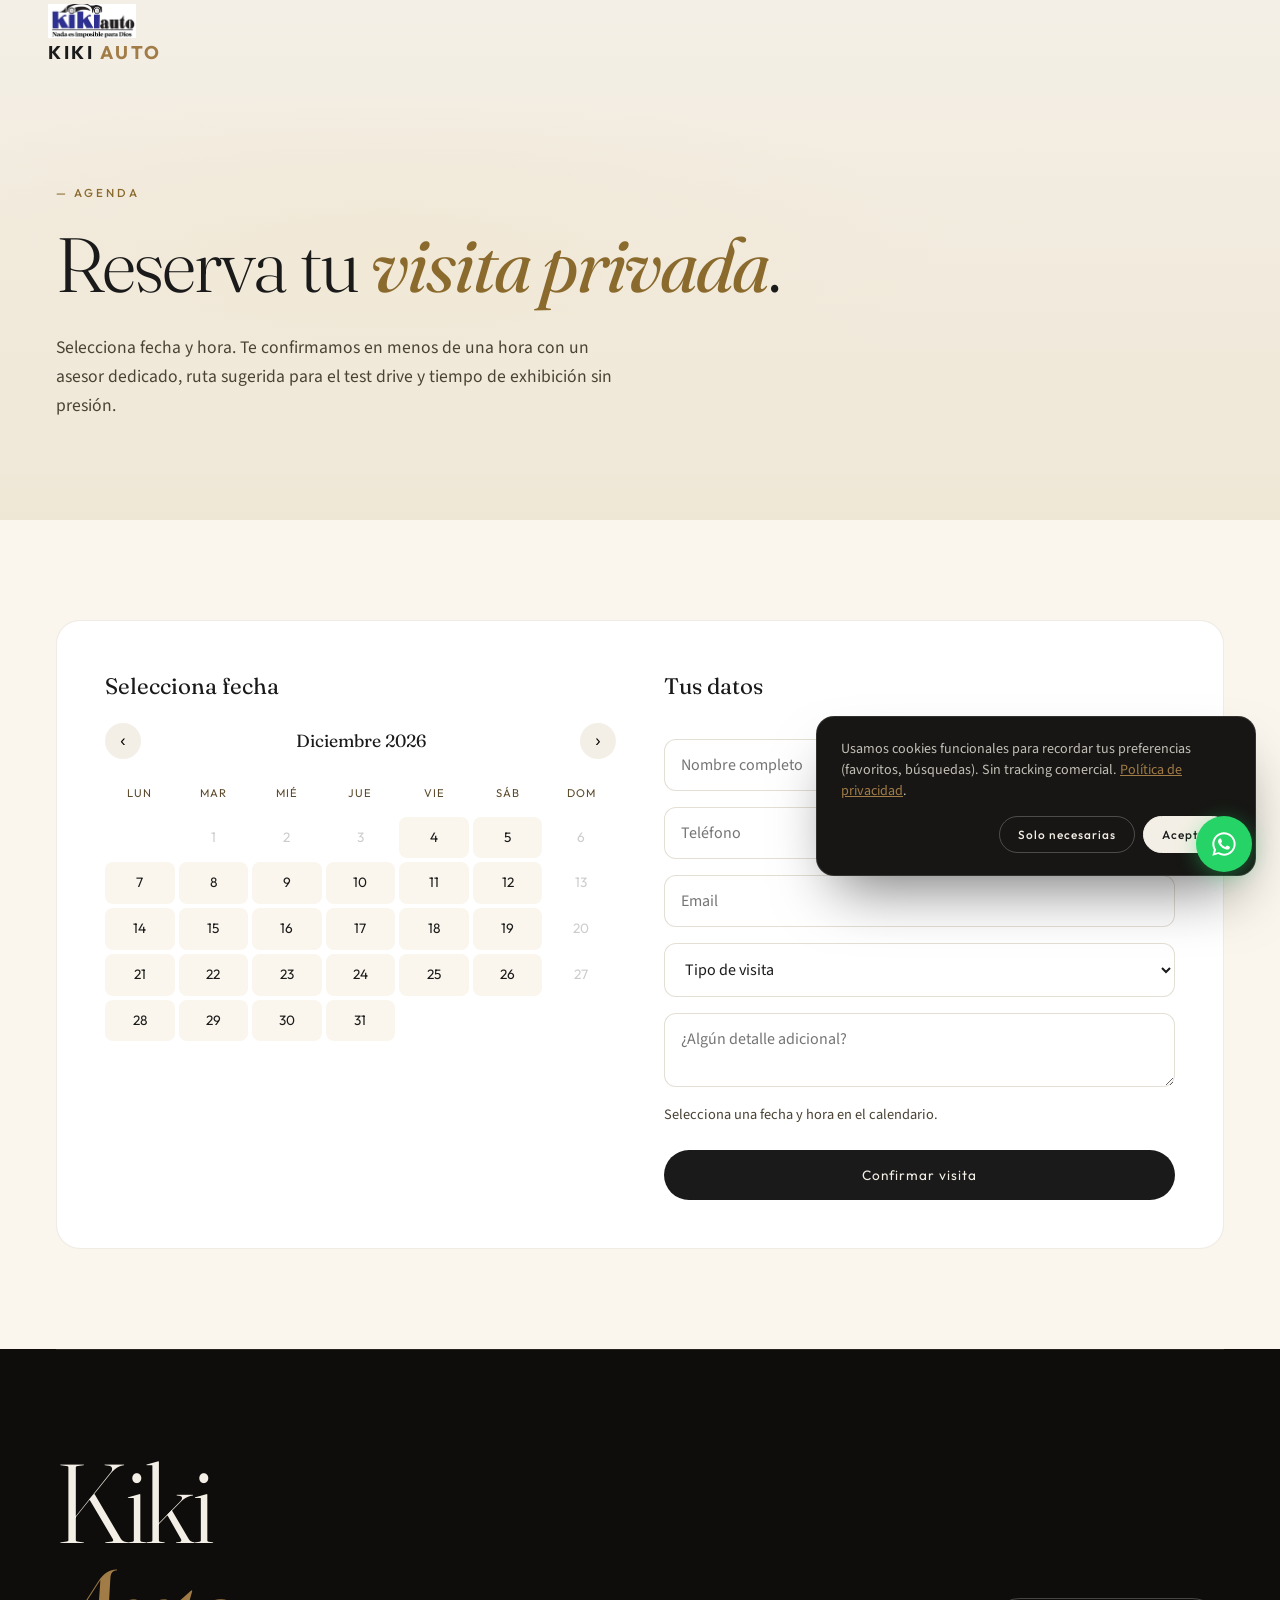
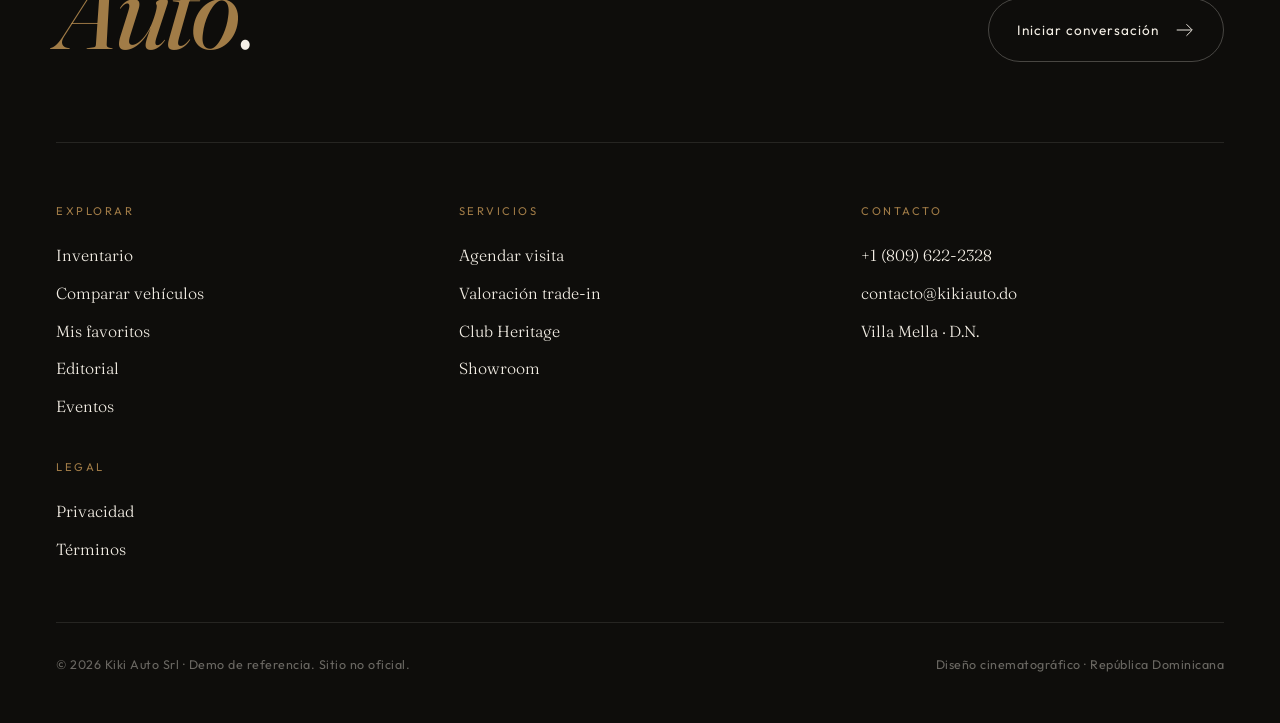
<file: cita.html>
<!DOCTYPE html>
<html lang="es">
<head>
  <meta charset="UTF-8">
  <meta name="viewport" content="width=device-width, initial-scale=1.0">
  <title>Agendar Visita — Kiki Auto Srl</title>
  <link rel="preconnect" href="https://fonts.googleapis.com">
  <link rel="preconnect" href="https://fonts.gstatic.com" crossorigin>
  <link href="https://fonts.googleapis.com/css2?family=Bebas+Neue&family=Fraunces:ital,opsz,wght@0,9..144,300;0,9..144,400;1,9..144,300&family=Outfit:wght@200;300;400;500;600;700&family=Source+Sans+3:wght@300;400;500;600&display=swap" rel="stylesheet">
  <link rel="stylesheet" href="css/shared.css?v=6">
  <link rel="stylesheet" href="css/index.css?v=6">
  <link rel="stylesheet" href="css/pages.css?v=1">
</head>
<body>
  <div data-shell="navbar"></div>

  <header class="page-header">
    <div class="page-header__inner">
      <span class="page-header__eyebrow">— Agenda</span>
      <h1 class="page-header__title">Reserva tu <em>visita privada</em>.</h1>
      <p class="page-header__lede">Selecciona fecha y hora. Te confirmamos en menos de una hora con un asesor dedicado, ruta sugerida para el test drive y tiempo de exhibición sin presión.</p>
    </div>
  </header>

  <section class="page-section">
    <div class="page-section__inner">
      <div class="booking-grid">
        <div class="booking-cal">
          <h3 class="booking-cal__title">Selecciona fecha</h3>
          <div class="booking-cal__nav">
            <button id="prevMonth" aria-label="Mes anterior">‹</button>
            <span class="booking-cal__month" id="monthLabel"></span>
            <button id="nextMonth" aria-label="Mes siguiente">›</button>
          </div>
          <div class="booking-cal__grid" id="calGrid"></div>
          <div class="booking-cal__times" id="timesGrid" style="display:none"></div>
        </div>

        <form class="booking-form" id="bookingForm" onsubmit="event.preventDefault();">
          <h3 class="booking-form__title">Tus datos</h3>
          <input type="text" name="nombre" placeholder="Nombre completo" required>
          <input type="tel" name="telefono" placeholder="Teléfono" required>
          <input type="email" name="email" placeholder="Email">
          <select name="tipo">
            <option value="">Tipo de visita</option>
            <option>Conocer un vehículo específico</option>
            <option>Test drive</option>
            <option>Asesoría general</option>
            <option>Valoración de mi vehículo actual</option>
          </select>
          <textarea name="nota" placeholder="¿Algún detalle adicional?"></textarea>
          <p id="bookingSummary" style="font-family:'Source Sans 3',sans-serif;color:var(--ink-500);font-size:0.9rem;margin:0">Selecciona una fecha y hora en el calendario.</p>
          <button type="submit">Confirmar visita</button>
        </form>
      </div>
    </div>
  </section>

  <div data-shell="footer"></div>

  <script src="js/features.js?v=1"></script>
  <script src="js/page-shell.js?v=1"></script>
  <script>
  (function () {
    const TIMES = ['09:30', '11:00', '12:30', '14:30', '16:00', '17:30'];
    const monthNames = ['Enero','Febrero','Marzo','Abril','Mayo','Junio','Julio','Agosto','Septiembre','Octubre','Noviembre','Diciembre'];
    const dayNames = ['Lun','Mar','Mié','Jue','Vie','Sáb','Dom'];
    let viewDate = new Date();
    viewDate.setDate(1);
    let selectedDay = null;
    let selectedTime = null;

    const calGrid = document.getElementById('calGrid');
    const timesGrid = document.getElementById('timesGrid');
    const monthLabel = document.getElementById('monthLabel');
    const summary = document.getElementById('bookingSummary');

    function render() {
      const y = viewDate.getFullYear();
      const m = viewDate.getMonth();
      monthLabel.textContent = monthNames[m] + ' ' + y;
      const firstDay = (new Date(y, m, 1).getDay() + 6) % 7; // 0 = Mon
      const lastDate = new Date(y, m + 1, 0).getDate();
      const today = new Date(); today.setHours(0,0,0,0);
      let html = '';
      dayNames.forEach(d => html += `<div class="booking-cal__head">${d}</div>`);
      for (let i = 0; i < firstDay; i++) html += `<div class="booking-cal__day is-empty"></div>`;
      for (let d = 1; d <= lastDate; d++) {
        const date = new Date(y, m, d);
        const isPast = date < today;
        const isSunday = date.getDay() === 0;
        const disabled = isPast || isSunday;
        const sel = selectedDay && selectedDay.getTime() === date.getTime();
        html += `<div class="booking-cal__day ${disabled ? 'is-disabled' : ''} ${sel ? 'is-selected' : ''}" data-d="${date.toISOString()}">${d}</div>`;
      }
      calGrid.innerHTML = html;
    }

    function renderTimes() {
      if (!selectedDay) { timesGrid.style.display = 'none'; return; }
      timesGrid.style.display = '';
      timesGrid.innerHTML = TIMES.map(t =>
        `<div class="booking-cal__time ${selectedTime===t?'is-selected':''}" data-t="${t}">${t}</div>`
      ).join('');
    }

    function updateSummary() {
      if (!selectedDay) { summary.textContent = 'Selecciona una fecha y hora en el calendario.'; return; }
      const f = selectedDay.toLocaleDateString('es-DO', { weekday:'long', day:'numeric', month:'long' });
      summary.innerHTML = `<strong>Fecha:</strong> ${f} ${selectedTime ? '· <strong>Hora:</strong> ' + selectedTime : ''}`;
    }

    calGrid.addEventListener('click', (e) => {
      const d = e.target.closest('.booking-cal__day');
      if (!d || d.classList.contains('is-disabled') || d.classList.contains('is-empty')) return;
      selectedDay = new Date(d.dataset.d);
      selectedTime = null;
      render(); renderTimes(); updateSummary();
    });
    timesGrid.addEventListener('click', (e) => {
      const t = e.target.closest('.booking-cal__time');
      if (!t) return;
      selectedTime = t.dataset.t;
      renderTimes(); updateSummary();
    });
    document.getElementById('prevMonth').addEventListener('click', () => { viewDate.setMonth(viewDate.getMonth() - 1); render(); });
    document.getElementById('nextMonth').addEventListener('click', () => { viewDate.setMonth(viewDate.getMonth() + 1); render(); });

    document.getElementById('bookingForm').addEventListener('submit', () => {
      if (!selectedDay || !selectedTime) {
        MatosModal.open(`<h2>Selección <em>incompleta</em></h2><p>Por favor selecciona una fecha y una hora antes de confirmar.</p>`);
        return;
      }
      const f = selectedDay.toLocaleDateString('es-DO', { weekday:'long', day:'numeric', month:'long' });
      MatosModal.open(`
        <div class="modal__success">
          <div class="check">✓</div>
          <h2>Visita <em>reservada</em></h2>
          <p>Te esperamos el <strong>${f}</strong> a las <strong>${selectedTime}</strong>.<br>Un asesor confirmará por WhatsApp en menos de 1 hora.</p>
          <a href="https://wa.me/18096222328?text=Hola%2C%20acabo%20de%20reservar%20una%20visita%20a%20trav%C3%A9s%20de%20su%20sitio%20web%20%28https%3A%2F%2Fkikiauto.vercel.app%29.%20Quedo%20atento%20a%20la%20confirmaci%C3%B3n." target="_blank" rel="noopener" class="btn-cinema btn-cinema--solid" style="margin-top:8px">Abrir WhatsApp</a>
        </div>`);
    });

    render();
  })();
  </script>
</body>
</html>
</file>
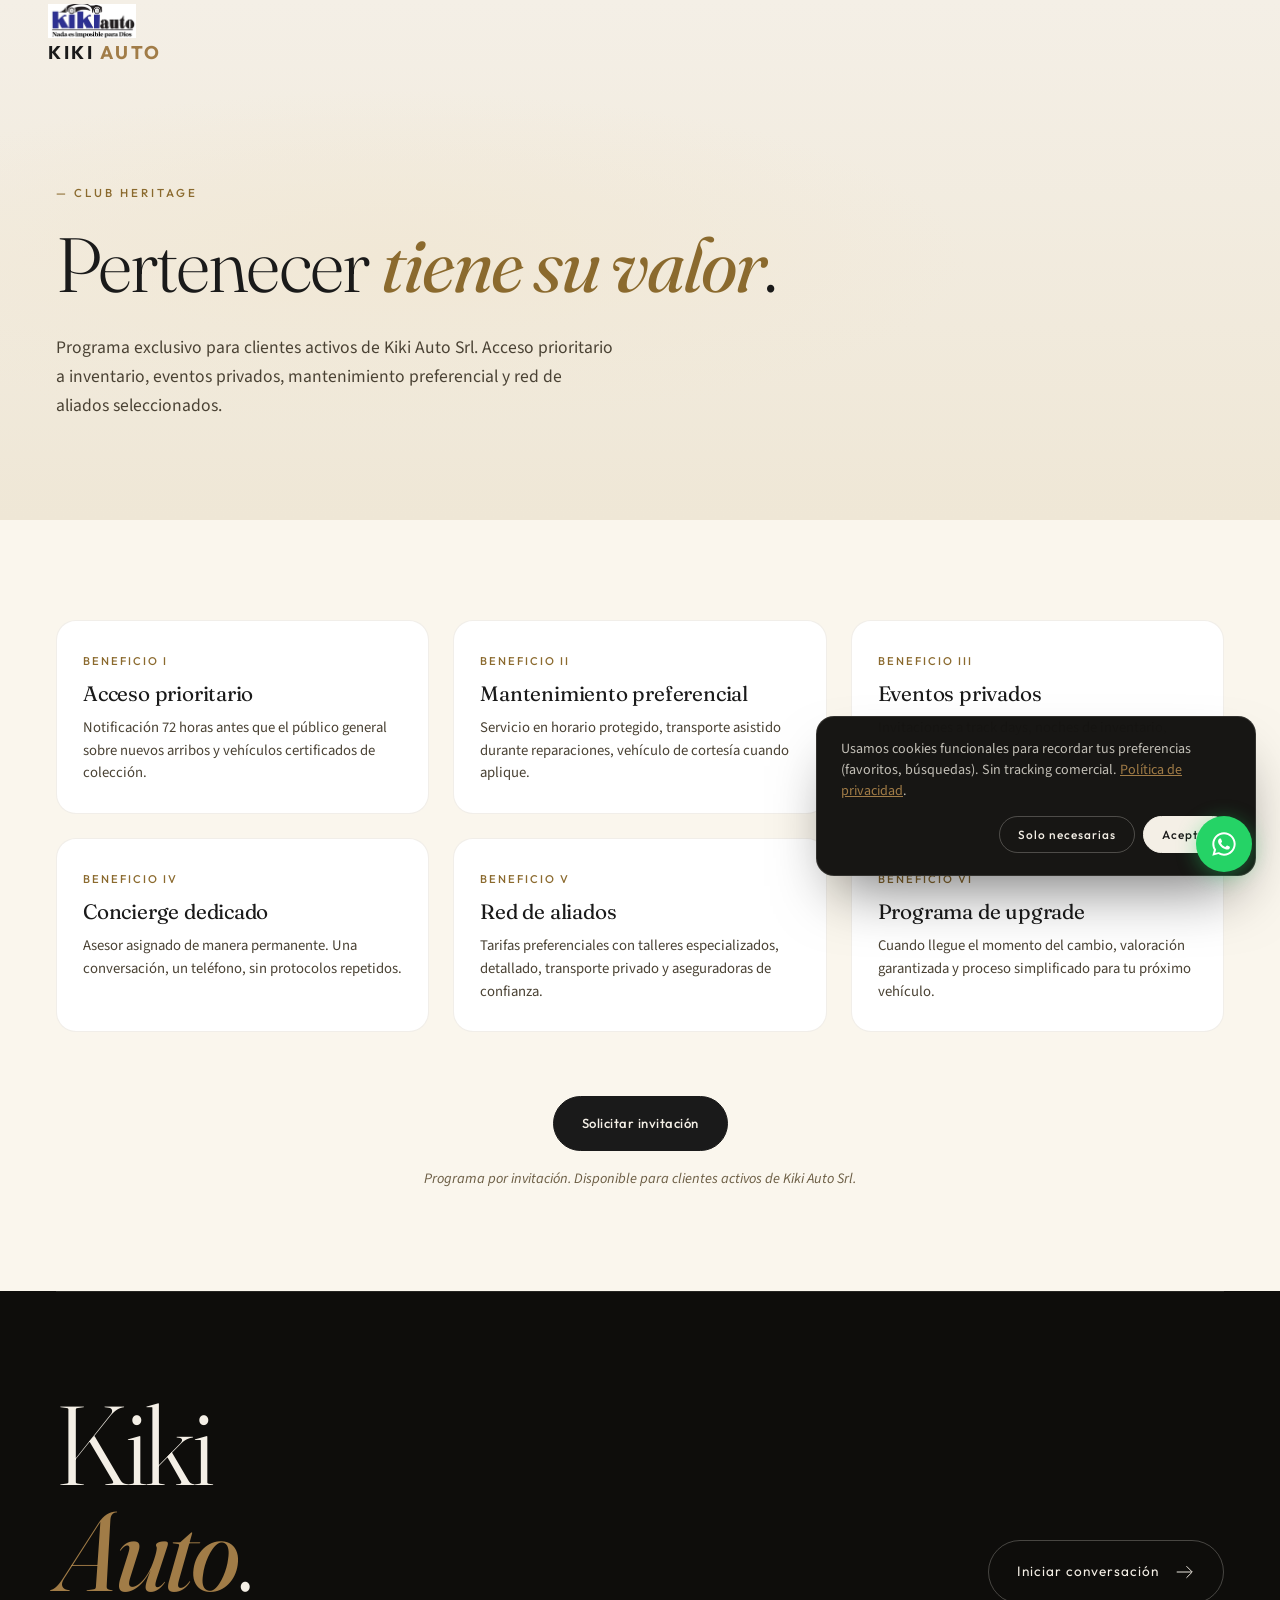
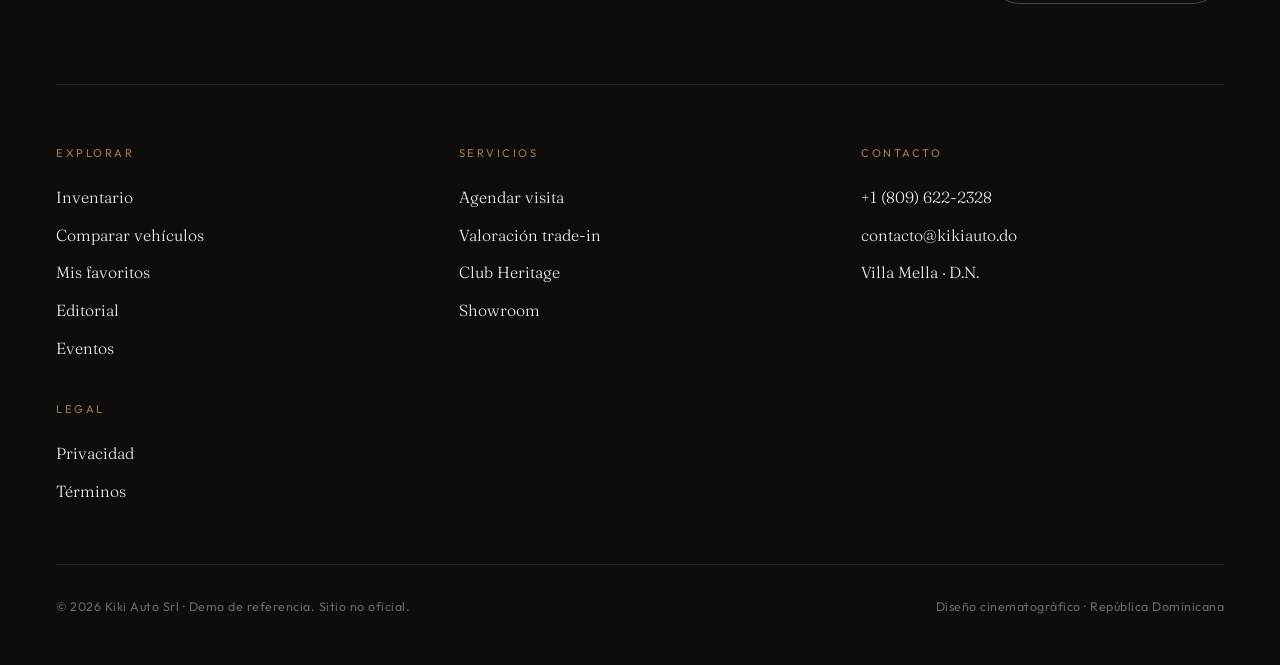
<file: club.html>
<!DOCTYPE html>
<html lang="es">
<head>
  <meta charset="UTF-8">
  <meta name="viewport" content="width=device-width, initial-scale=1.0">
  <title>Club Heritage — Kiki Auto Srl</title>
  <link rel="preconnect" href="https://fonts.googleapis.com">
  <link rel="preconnect" href="https://fonts.gstatic.com" crossorigin>
  <link href="https://fonts.googleapis.com/css2?family=Bebas+Neue&family=Fraunces:ital,opsz,wght@0,9..144,300;0,9..144,400;1,9..144,300&family=Outfit:wght@200;300;400;500;600;700&family=Source+Sans+3:wght@300;400;500;600&display=swap" rel="stylesheet">
  <link rel="stylesheet" href="css/shared.css?v=6">
  <link rel="stylesheet" href="css/index.css?v=6">
  <link rel="stylesheet" href="css/pages.css?v=1">
</head>
<body>
  <div data-shell="navbar"></div>

  <header class="page-header">
    <div class="page-header__inner">
      <span class="page-header__eyebrow">— Club Heritage</span>
      <h1 class="page-header__title">Pertenecer <em>tiene su valor</em>.</h1>
      <p class="page-header__lede">Programa exclusivo para clientes activos de Kiki Auto Srl. Acceso prioritario a inventario, eventos privados, mantenimiento preferencial y red de aliados seleccionados.</p>
    </div>
  </header>

  <section class="page-section">
    <div class="page-section__inner">
      <div class="cards-grid" style="grid-template-columns: repeat(auto-fill, minmax(280px, 1fr))">

        <div class="story-card" style="cursor:default">
          <div class="story-card__body" style="padding-top:32px">
            <span class="story-card__cat">Beneficio I</span>
            <h3 class="story-card__title">Acceso prioritario</h3>
            <p class="story-card__excerpt">Notificación 72 horas antes que el público general sobre nuevos arribos y vehículos certificados de colección.</p>
          </div>
        </div>

        <div class="story-card" style="cursor:default">
          <div class="story-card__body" style="padding-top:32px">
            <span class="story-card__cat">Beneficio II</span>
            <h3 class="story-card__title">Mantenimiento preferencial</h3>
            <p class="story-card__excerpt">Servicio en horario protegido, transporte asistido durante reparaciones, vehículo de cortesía cuando aplique.</p>
          </div>
        </div>

        <div class="story-card" style="cursor:default">
          <div class="story-card__body" style="padding-top:32px">
            <span class="story-card__cat">Beneficio III</span>
            <h3 class="story-card__title">Eventos privados</h3>
            <p class="story-card__excerpt">Invitaciones a track days, noches de inventario, tertulias con coleccionistas y rutas Heritage.</p>
          </div>
        </div>

        <div class="story-card" style="cursor:default">
          <div class="story-card__body" style="padding-top:32px">
            <span class="story-card__cat">Beneficio IV</span>
            <h3 class="story-card__title">Concierge dedicado</h3>
            <p class="story-card__excerpt">Asesor asignado de manera permanente. Una conversación, un teléfono, sin protocolos repetidos.</p>
          </div>
        </div>

        <div class="story-card" style="cursor:default">
          <div class="story-card__body" style="padding-top:32px">
            <span class="story-card__cat">Beneficio V</span>
            <h3 class="story-card__title">Red de aliados</h3>
            <p class="story-card__excerpt">Tarifas preferenciales con talleres especializados, detallado, transporte privado y aseguradoras de confianza.</p>
          </div>
        </div>

        <div class="story-card" style="cursor:default">
          <div class="story-card__body" style="padding-top:32px">
            <span class="story-card__cat">Beneficio VI</span>
            <h3 class="story-card__title">Programa de upgrade</h3>
            <p class="story-card__excerpt">Cuando llegue el momento del cambio, valoración garantizada y proceso simplificado para tu próximo vehículo.</p>
          </div>
        </div>

      </div>

      <div style="text-align:center; margin-top:64px">
        <a href="https://wa.me/18096222328?text=Hola%2C%20escribo%20desde%20su%20sitio%20web%20%28https%3A%2F%2Fkikiauto.vercel.app%29%20para%20solicitar%20invitaci%C3%B3n%20al%20Club%20Heritage." target="_blank" rel="noopener" class="btn-cinema btn-cinema--solid">Solicitar invitación</a>
        <p style="font-family:'Source Sans 3',sans-serif;color:var(--ink-300);margin-top:16px;font-size:0.9rem;font-style:italic">Programa por invitación. Disponible para clientes activos de Kiki Auto Srl.</p>
      </div>
    </div>
  </section>

  <div data-shell="footer"></div>

  <script src="js/features.js?v=1"></script>
  <script src="js/page-shell.js?v=1"></script>
</body>
</html>
</file>
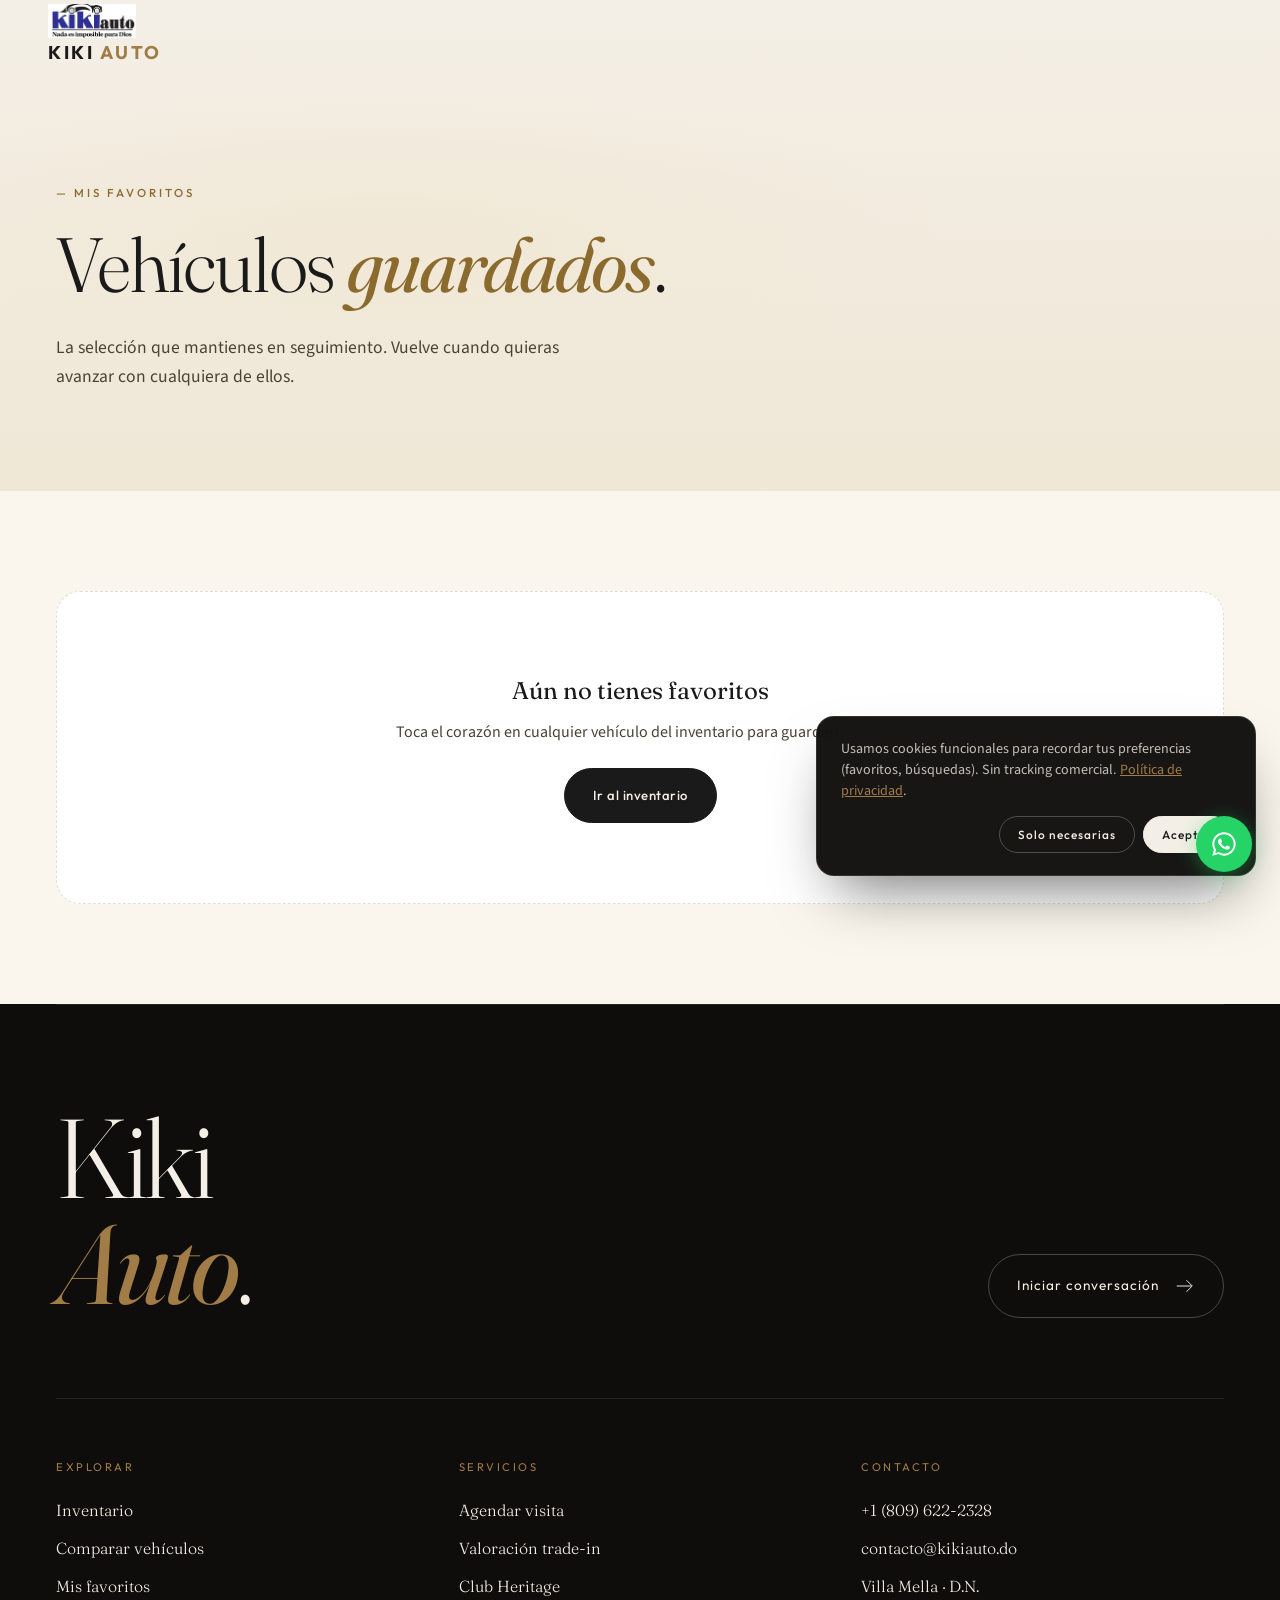
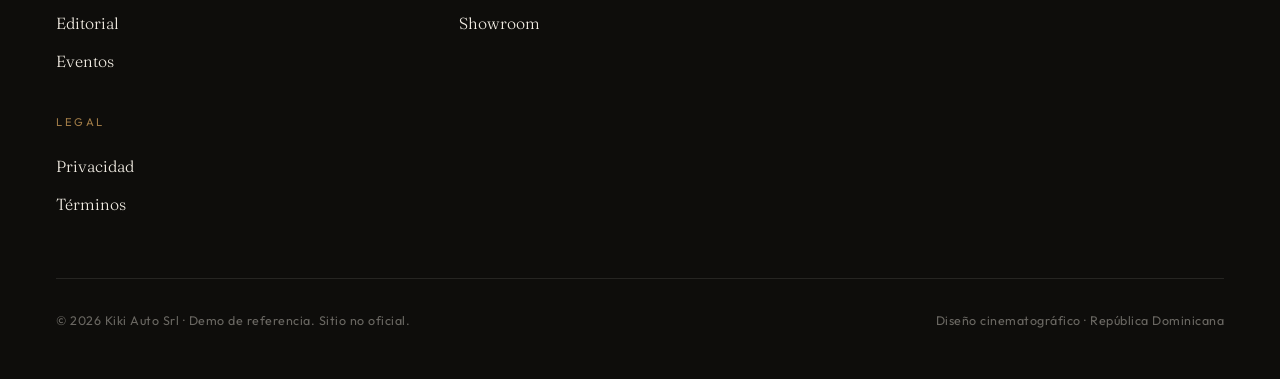
<file: favoritos.html>
<!DOCTYPE html>
<html lang="es">
<head>
  <meta charset="UTF-8">
  <meta name="viewport" content="width=device-width, initial-scale=1.0">
  <title>Favoritos — Kiki Auto Srl</title>
  <meta name="description" content="Tus vehículos guardados en Kiki Auto Srl.">
  <link rel="preconnect" href="https://fonts.googleapis.com">
  <link rel="preconnect" href="https://fonts.gstatic.com" crossorigin>
  <link href="https://fonts.googleapis.com/css2?family=Bebas+Neue&family=Fraunces:ital,opsz,wght@0,9..144,300;0,9..144,400;1,9..144,300&family=Outfit:wght@200;300;400;500;600;700&family=Source+Sans+3:wght@300;400;500;600&display=swap" rel="stylesheet">
  <link rel="stylesheet" href="css/shared.css?v=6">
  <link rel="stylesheet" href="css/index.css?v=6">
  <link rel="stylesheet" href="css/pages.css?v=1">
</head>
<body>
  <div data-shell="navbar"></div>

  <header class="page-header">
    <div class="page-header__inner">
      <span class="page-header__eyebrow">— Mis favoritos</span>
      <h1 class="page-header__title">Vehículos <em>guardados</em>.</h1>
      <p class="page-header__lede">La selección que mantienes en seguimiento. Vuelve cuando quieras avanzar con cualquiera de ellos.</p>
    </div>
  </header>

  <section class="page-section">
    <div class="page-section__inner">
      <div class="inventory__grid" id="favGrid"></div>
      <div class="empty-state" id="favEmpty" style="display:none">
        <h3>Aún no tienes favoritos</h3>
        <p>Toca el corazón en cualquier vehículo del inventario para guardarlo aquí.</p>
        <a href="index.html#inventario" class="btn-cinema btn-cinema--solid">Ir al inventario</a>
      </div>
    </div>
  </section>

  <div data-shell="footer"></div>

  <script src="js/vehiculos-data.js?v=4"></script>
  <script src="js/features.js?v=1"></script>
  <script src="js/page-shell.js?v=1"></script>
  <script>
  (function () {
    function fmt(v) { return v.precioConsultar ? 'Precio a consultar' : 'RD$ ' + v.precio.toLocaleString('es-DO'); }
    function card(v, i) {
      const img = (v.imagenes && v.imagenes[0]) || 'porche.png';
      return `
        <a class="inv-card" href="vehiculo.html#${v.id}" style="--i:${i}">
          <div class="inv-card__media">
            <img src="${img}" alt="${v.marca} ${v.modelo}" loading="lazy">
            <span class="inv-card__badge">${v.condicion}</span>
            <button class="wish-btn is-active" data-wish-id="${v.id}" aria-label="Quitar de favoritos">
              <svg viewBox="0 0 24 24"><path class="wish-fill wish-stroke" stroke="currentColor" stroke-width="1.6" d="M12 21s-7-4.534-7-10a4.5 4.5 0 0 1 8-2.83A4.5 4.5 0 0 1 19 11c0 5.466-7 10-7 10z"/></svg>
            </button>
          </div>
          <div class="inv-card__body">
            <div class="inv-card__head">
              <span class="inv-card__brand">${v.marca}</span>
              <span class="inv-card__year">${v.ano}</span>
            </div>
            <h3 class="inv-card__title">${v.modelo}</h3>
            <div class="inv-card__meta"><span>${v.tipo}</span><i>·</i><span>${v.transmision}</span><i>·</i><span>${v.combustible}</span></div>
            <div class="inv-card__foot">
              <span class="inv-card__price">${fmt(v)}</span>
              <span class="inv-card__arrow"><svg viewBox="0 0 24 24" width="16" height="16" fill="none" stroke="currentColor" stroke-width="1.5"><path d="M5 12h14M13 6l6 6-6 6" stroke-linecap="round" stroke-linejoin="round"/></svg></span>
            </div>
          </div>
        </a>`;
    }
    function render() {
      const ids = MatosWishlist.get();
      const grid = document.getElementById('favGrid');
      const empty = document.getElementById('favEmpty');
      const items = VEHICULOS.filter(v => ids.includes(v.id));
      if (!items.length) {
        grid.innerHTML = '';
        empty.style.display = '';
      } else {
        empty.style.display = 'none';
        grid.innerHTML = items.map(card).join('');
      }
    }
    document.addEventListener('DOMContentLoaded', render);
    window.addEventListener('wishlist:change', render);
  })();
  </script>
</body>
</html>
</file>
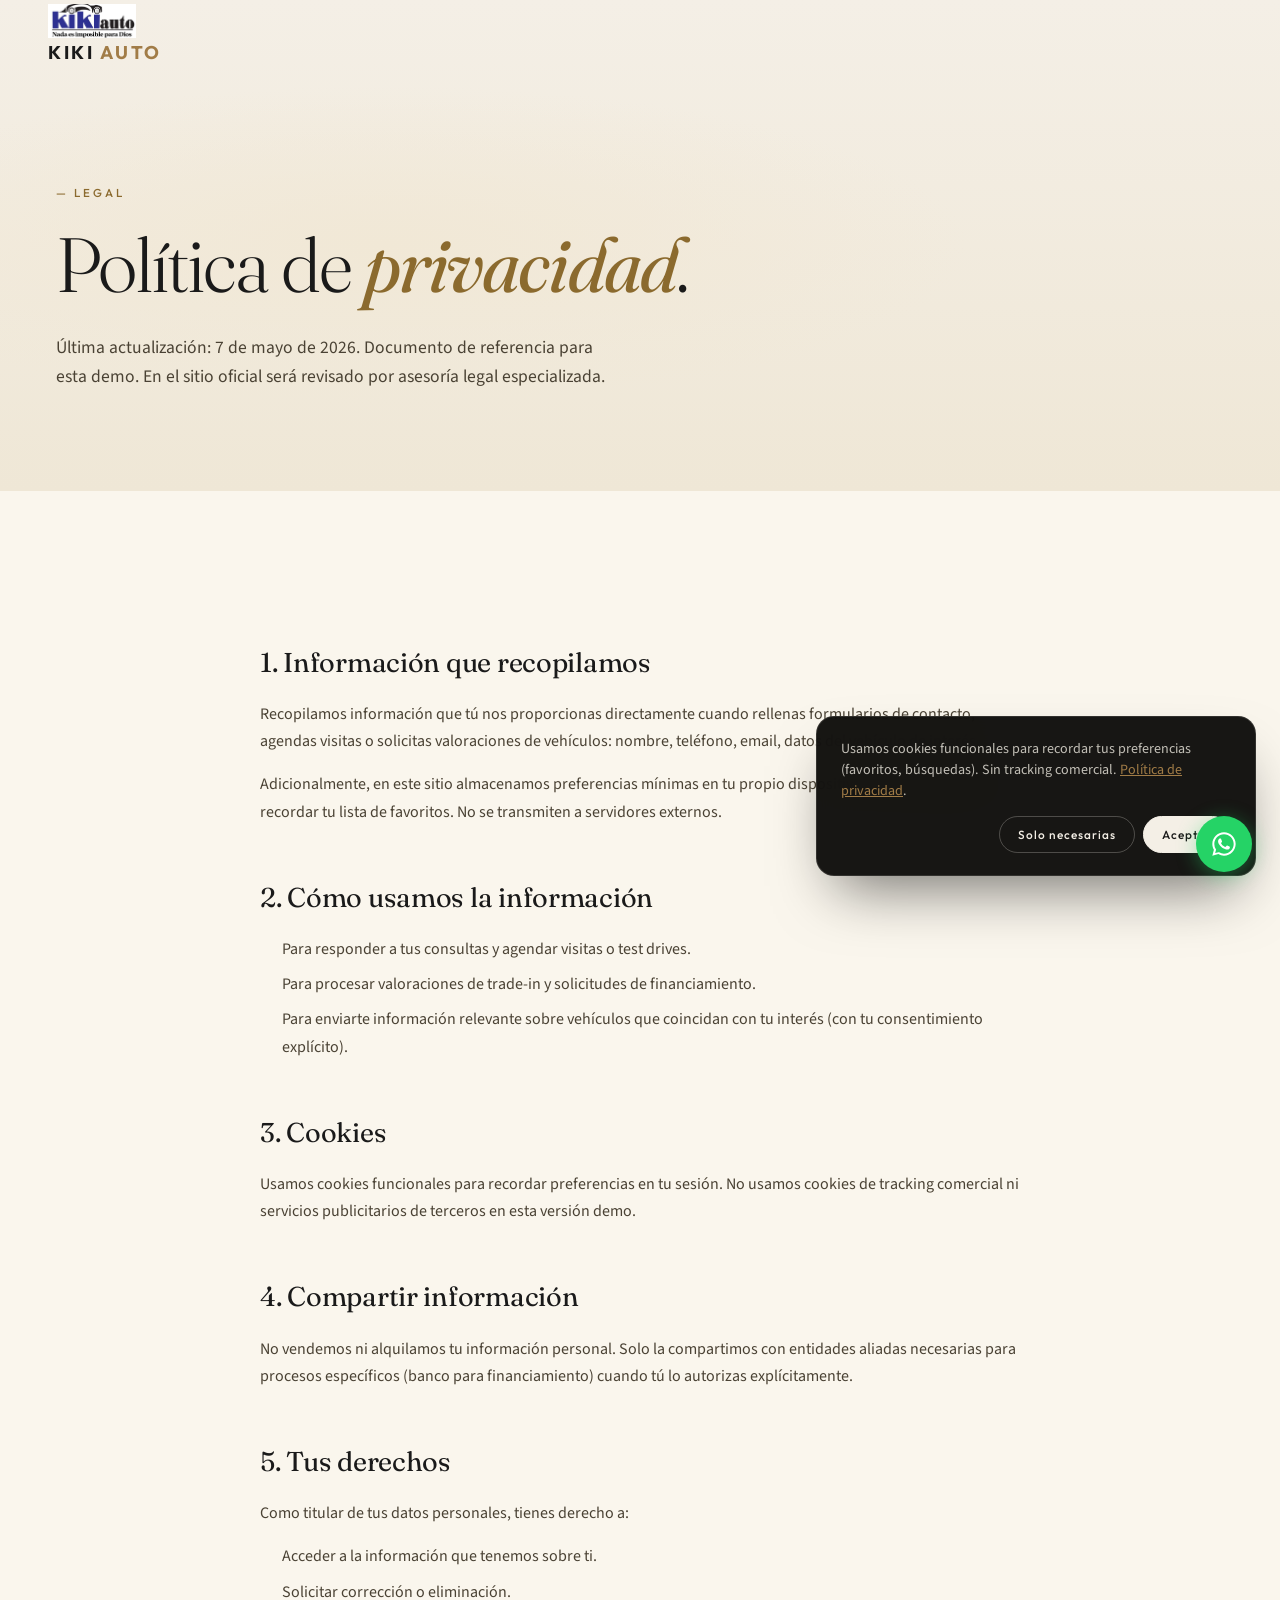
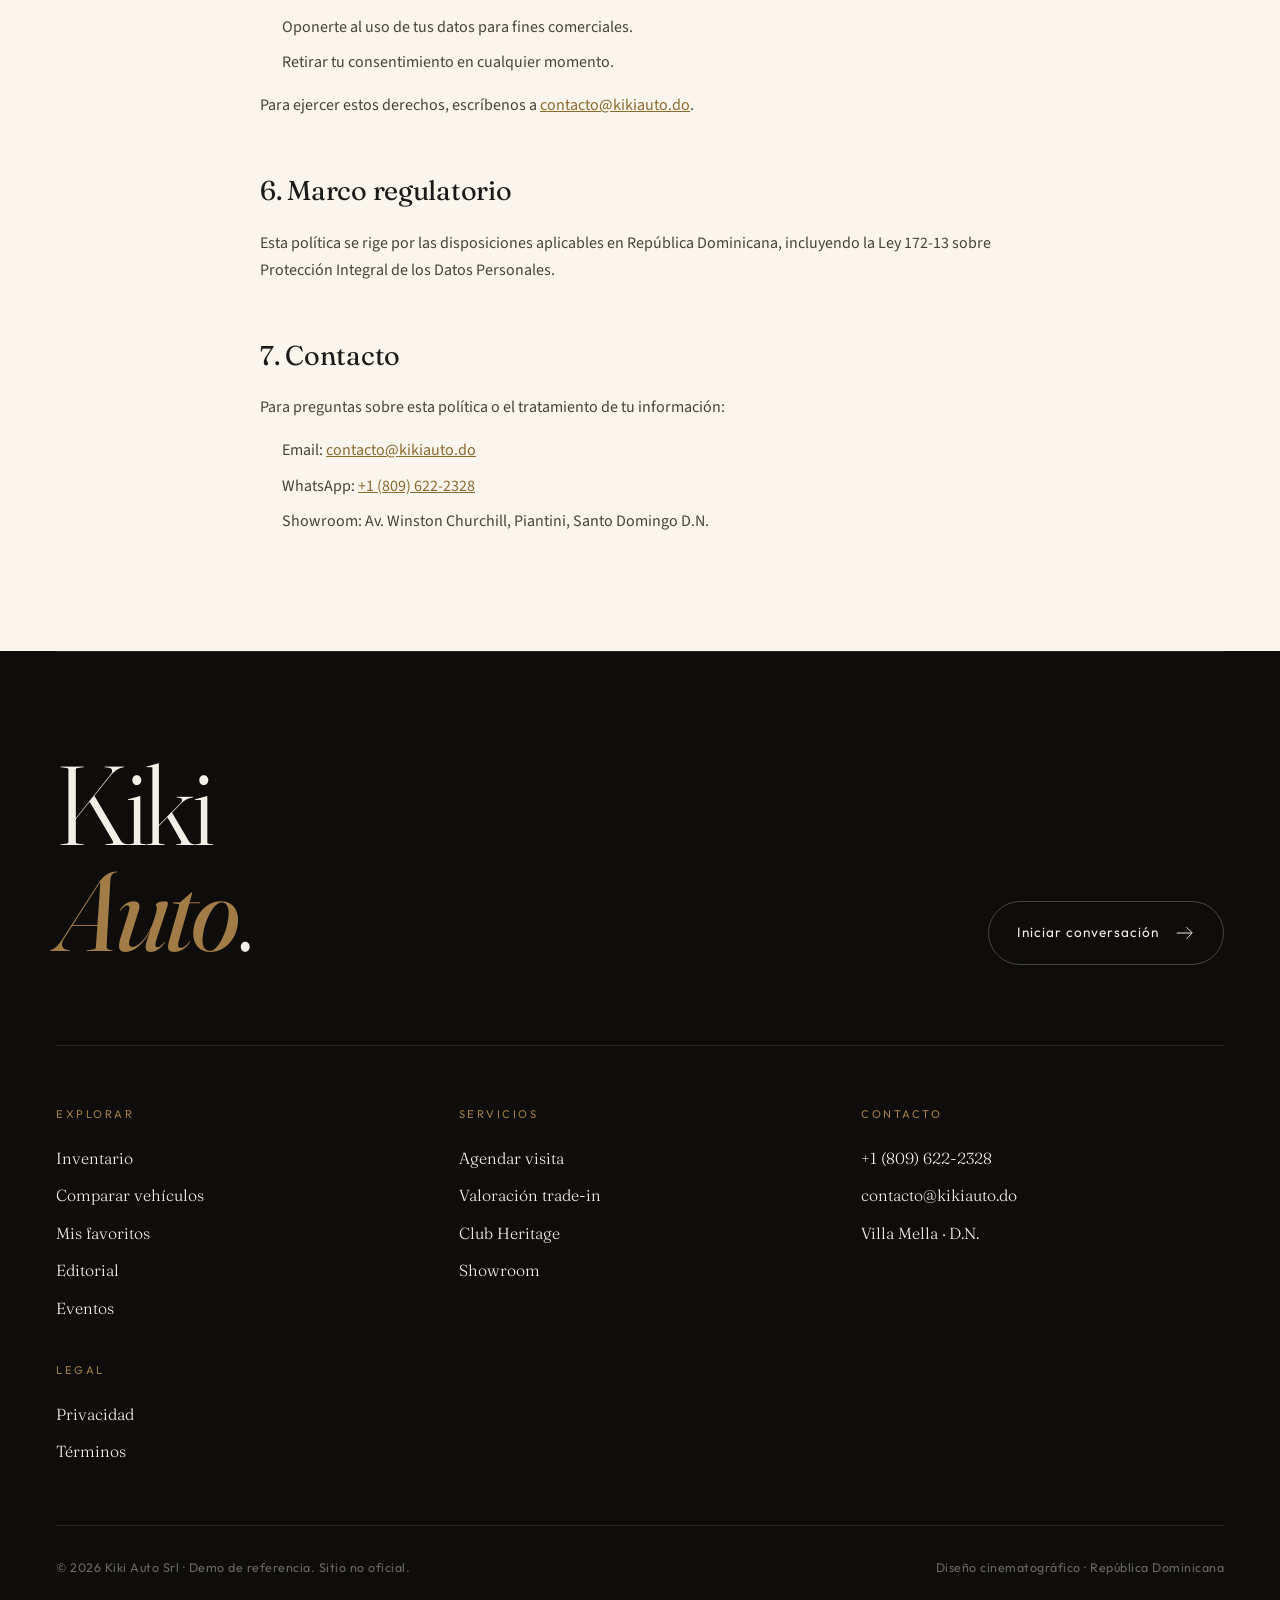
<file: privacidad.html>
<!DOCTYPE html>
<html lang="es">
<head>
  <meta charset="UTF-8">
  <meta name="viewport" content="width=device-width, initial-scale=1.0">
  <title>Política de Privacidad — Kiki Auto Srl</title>
  <link rel="preconnect" href="https://fonts.googleapis.com">
  <link rel="preconnect" href="https://fonts.gstatic.com" crossorigin>
  <link href="https://fonts.googleapis.com/css2?family=Bebas+Neue&family=Fraunces:ital,opsz,wght@0,9..144,300;0,9..144,400;1,9..144,300&family=Outfit:wght@200;300;400;500;600;700&family=Source+Sans+3:wght@300;400;500;600&display=swap" rel="stylesheet">
  <link rel="stylesheet" href="css/shared.css?v=6">
  <link rel="stylesheet" href="css/index.css?v=6">
  <link rel="stylesheet" href="css/pages.css?v=1">
</head>
<body>
  <div data-shell="navbar"></div>

  <header class="page-header">
    <div class="page-header__inner">
      <span class="page-header__eyebrow">— Legal</span>
      <h1 class="page-header__title">Política de <em>privacidad</em>.</h1>
      <p class="page-header__lede">Última actualización: 7 de mayo de 2026. Documento de referencia para esta demo. En el sitio oficial será revisado por asesoría legal especializada.</p>
    </div>
  </header>

  <section class="page-section">
    <div class="prose">
      <h2>1. Información que recopilamos</h2>
      <p>Recopilamos información que tú nos proporcionas directamente cuando rellenas formularios de contacto, agendas visitas o solicitas valoraciones de vehículos: nombre, teléfono, email, datos del vehículo de interés.</p>
      <p>Adicionalmente, en este sitio almacenamos preferencias mínimas en tu propio dispositivo (localStorage) para recordar tu lista de favoritos. No se transmiten a servidores externos.</p>

      <h2>2. Cómo usamos la información</h2>
      <ul>
        <li>Para responder a tus consultas y agendar visitas o test drives.</li>
        <li>Para procesar valoraciones de trade-in y solicitudes de financiamiento.</li>
        <li>Para enviarte información relevante sobre vehículos que coincidan con tu interés (con tu consentimiento explícito).</li>
      </ul>

      <h2>3. Cookies</h2>
      <p>Usamos cookies funcionales para recordar preferencias en tu sesión. No usamos cookies de tracking comercial ni servicios publicitarios de terceros en esta versión demo.</p>

      <h2>4. Compartir información</h2>
      <p>No vendemos ni alquilamos tu información personal. Solo la compartimos con entidades aliadas necesarias para procesos específicos (banco para financiamiento) cuando tú lo autorizas explícitamente.</p>

      <h2>5. Tus derechos</h2>
      <p>Como titular de tus datos personales, tienes derecho a:</p>
      <ul>
        <li>Acceder a la información que tenemos sobre ti.</li>
        <li>Solicitar corrección o eliminación.</li>
        <li>Oponerte al uso de tus datos para fines comerciales.</li>
        <li>Retirar tu consentimiento en cualquier momento.</li>
      </ul>
      <p>Para ejercer estos derechos, escríbenos a <a href="mailto:contacto@kikiauto.do">contacto@kikiauto.do</a>.</p>

      <h2>6. Marco regulatorio</h2>
      <p>Esta política se rige por las disposiciones aplicables en República Dominicana, incluyendo la Ley 172-13 sobre Protección Integral de los Datos Personales.</p>

      <h2>7. Contacto</h2>
      <p>Para preguntas sobre esta política o el tratamiento de tu información:</p>
      <ul>
        <li>Email: <a href="mailto:contacto@kikiauto.do">contacto@kikiauto.do</a></li>
        <li>WhatsApp: <a href="https://wa.me/18096222328?text=Hola%2C%20escribo%20desde%20su%20sitio%20web%20%28https%3A%2F%2Fkikiauto.vercel.app%29%20y%20tengo%20una%20consulta%20sobre%20privacidad.">+1 (809) 622-2328</a></li>
        <li>Showroom: Av. Winston Churchill, Piantini, Santo Domingo D.N.</li>
      </ul>
    </div>
  </section>

  <div data-shell="footer"></div>

  <script src="js/features.js?v=1"></script>
  <script src="js/page-shell.js?v=1"></script>
</body>
</html>
</file>
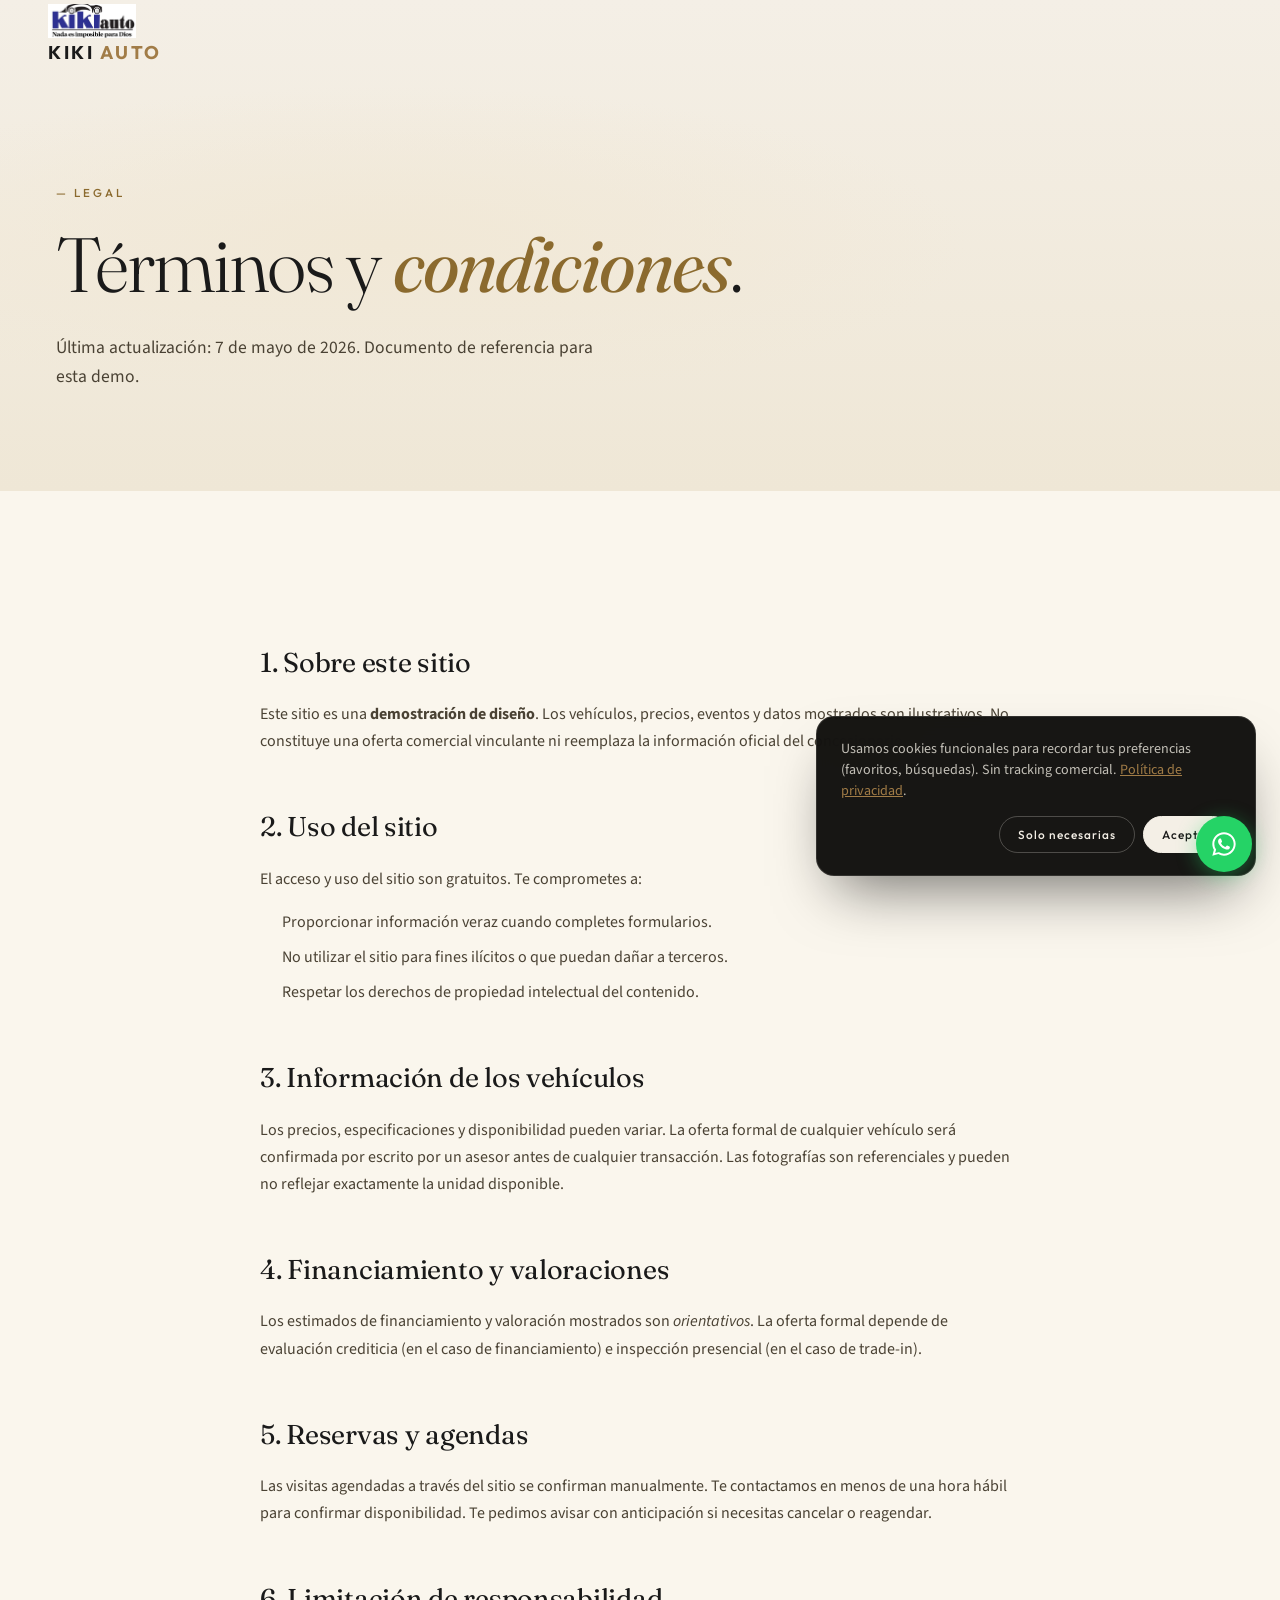
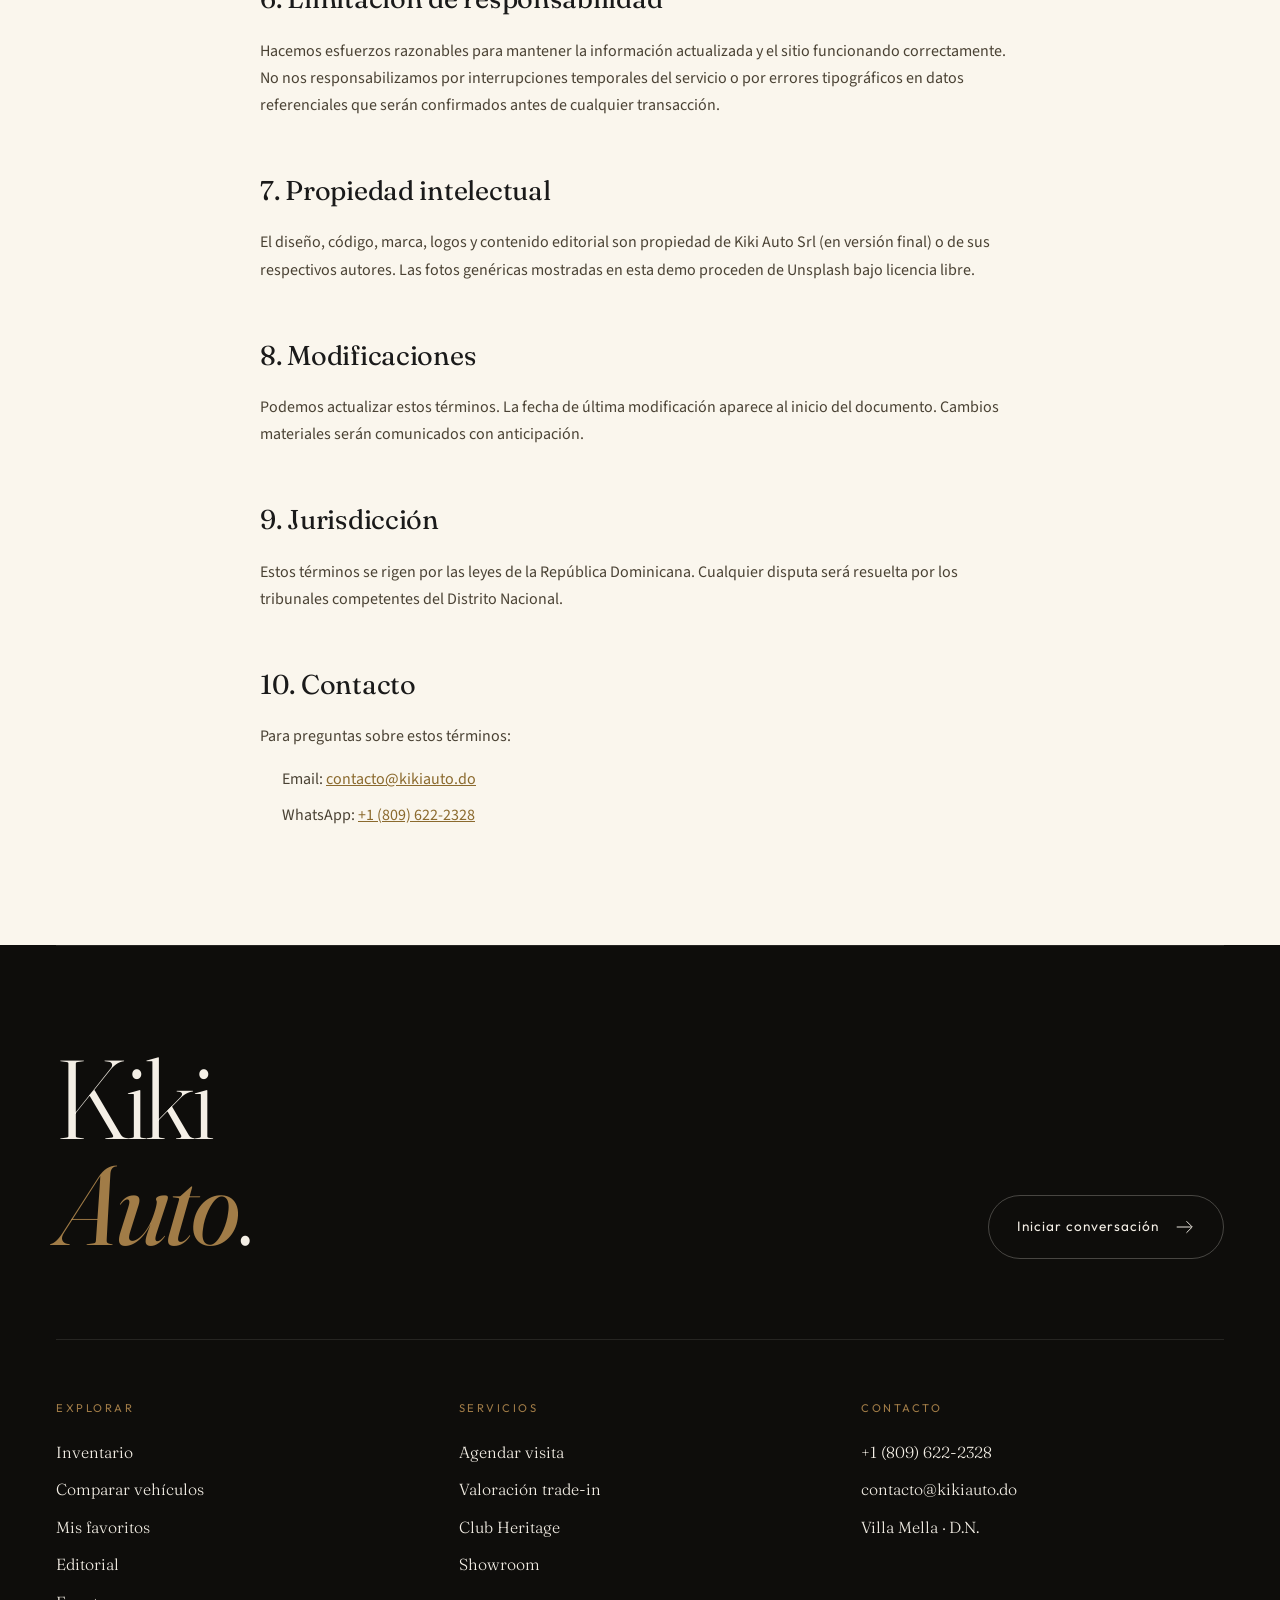
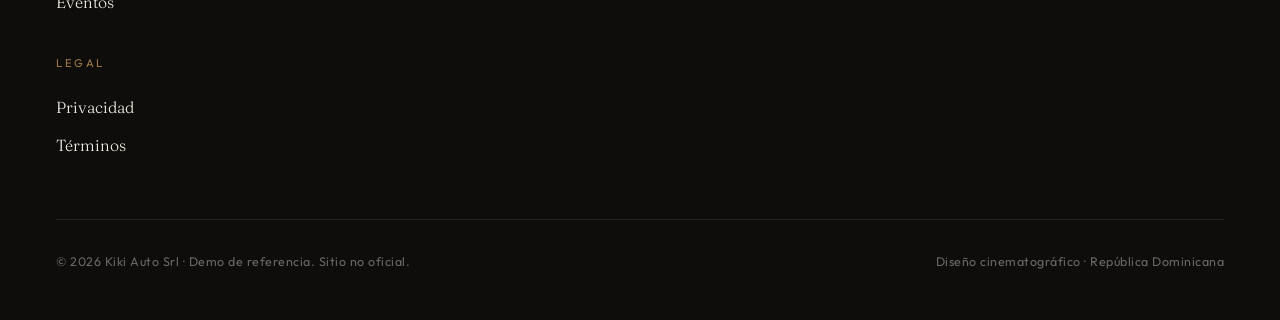
<file: terminos.html>
<!DOCTYPE html>
<html lang="es">
<head>
  <meta charset="UTF-8">
  <meta name="viewport" content="width=device-width, initial-scale=1.0">
  <title>Términos y Condiciones — Kiki Auto Srl</title>
  <link rel="preconnect" href="https://fonts.googleapis.com">
  <link rel="preconnect" href="https://fonts.gstatic.com" crossorigin>
  <link href="https://fonts.googleapis.com/css2?family=Bebas+Neue&family=Fraunces:ital,opsz,wght@0,9..144,300;0,9..144,400;1,9..144,300&family=Outfit:wght@200;300;400;500;600;700&family=Source+Sans+3:wght@300;400;500;600&display=swap" rel="stylesheet">
  <link rel="stylesheet" href="css/shared.css?v=6">
  <link rel="stylesheet" href="css/index.css?v=6">
  <link rel="stylesheet" href="css/pages.css?v=1">
</head>
<body>
  <div data-shell="navbar"></div>

  <header class="page-header">
    <div class="page-header__inner">
      <span class="page-header__eyebrow">— Legal</span>
      <h1 class="page-header__title">Términos y <em>condiciones</em>.</h1>
      <p class="page-header__lede">Última actualización: 7 de mayo de 2026. Documento de referencia para esta demo.</p>
    </div>
  </header>

  <section class="page-section">
    <div class="prose">
      <h2>1. Sobre este sitio</h2>
      <p>Este sitio es una <strong>demostración de diseño</strong>. Los vehículos, precios, eventos y datos mostrados son ilustrativos. No constituye una oferta comercial vinculante ni reemplaza la información oficial del concesionario.</p>

      <h2>2. Uso del sitio</h2>
      <p>El acceso y uso del sitio son gratuitos. Te comprometes a:</p>
      <ul>
        <li>Proporcionar información veraz cuando completes formularios.</li>
        <li>No utilizar el sitio para fines ilícitos o que puedan dañar a terceros.</li>
        <li>Respetar los derechos de propiedad intelectual del contenido.</li>
      </ul>

      <h2>3. Información de los vehículos</h2>
      <p>Los precios, especificaciones y disponibilidad pueden variar. La oferta formal de cualquier vehículo será confirmada por escrito por un asesor antes de cualquier transacción. Las fotografías son referenciales y pueden no reflejar exactamente la unidad disponible.</p>

      <h2>4. Financiamiento y valoraciones</h2>
      <p>Los estimados de financiamiento y valoración mostrados son <em>orientativos</em>. La oferta formal depende de evaluación crediticia (en el caso de financiamiento) e inspección presencial (en el caso de trade-in).</p>

      <h2>5. Reservas y agendas</h2>
      <p>Las visitas agendadas a través del sitio se confirman manualmente. Te contactamos en menos de una hora hábil para confirmar disponibilidad. Te pedimos avisar con anticipación si necesitas cancelar o reagendar.</p>

      <h2>6. Limitación de responsabilidad</h2>
      <p>Hacemos esfuerzos razonables para mantener la información actualizada y el sitio funcionando correctamente. No nos responsabilizamos por interrupciones temporales del servicio o por errores tipográficos en datos referenciales que serán confirmados antes de cualquier transacción.</p>

      <h2>7. Propiedad intelectual</h2>
      <p>El diseño, código, marca, logos y contenido editorial son propiedad de Kiki Auto Srl (en versión final) o de sus respectivos autores. Las fotos genéricas mostradas en esta demo proceden de Unsplash bajo licencia libre.</p>

      <h2>8. Modificaciones</h2>
      <p>Podemos actualizar estos términos. La fecha de última modificación aparece al inicio del documento. Cambios materiales serán comunicados con anticipación.</p>

      <h2>9. Jurisdicción</h2>
      <p>Estos términos se rigen por las leyes de la República Dominicana. Cualquier disputa será resuelta por los tribunales competentes del Distrito Nacional.</p>

      <h2>10. Contacto</h2>
      <p>Para preguntas sobre estos términos:</p>
      <ul>
        <li>Email: <a href="mailto:contacto@kikiauto.do">contacto@kikiauto.do</a></li>
        <li>WhatsApp: <a href="https://wa.me/18096222328?text=Hola%2C%20escribo%20desde%20su%20sitio%20web%20%28https%3A%2F%2Fkikiauto.vercel.app%29%20y%20tengo%20una%20consulta%20sobre%20los%20t%C3%A9rminos.">+1 (809) 622-2328</a></li>
      </ul>
    </div>
  </section>

  <div data-shell="footer"></div>

  <script src="js/features.js?v=1"></script>
  <script src="js/page-shell.js?v=1"></script>
</body>
</html>
</file>
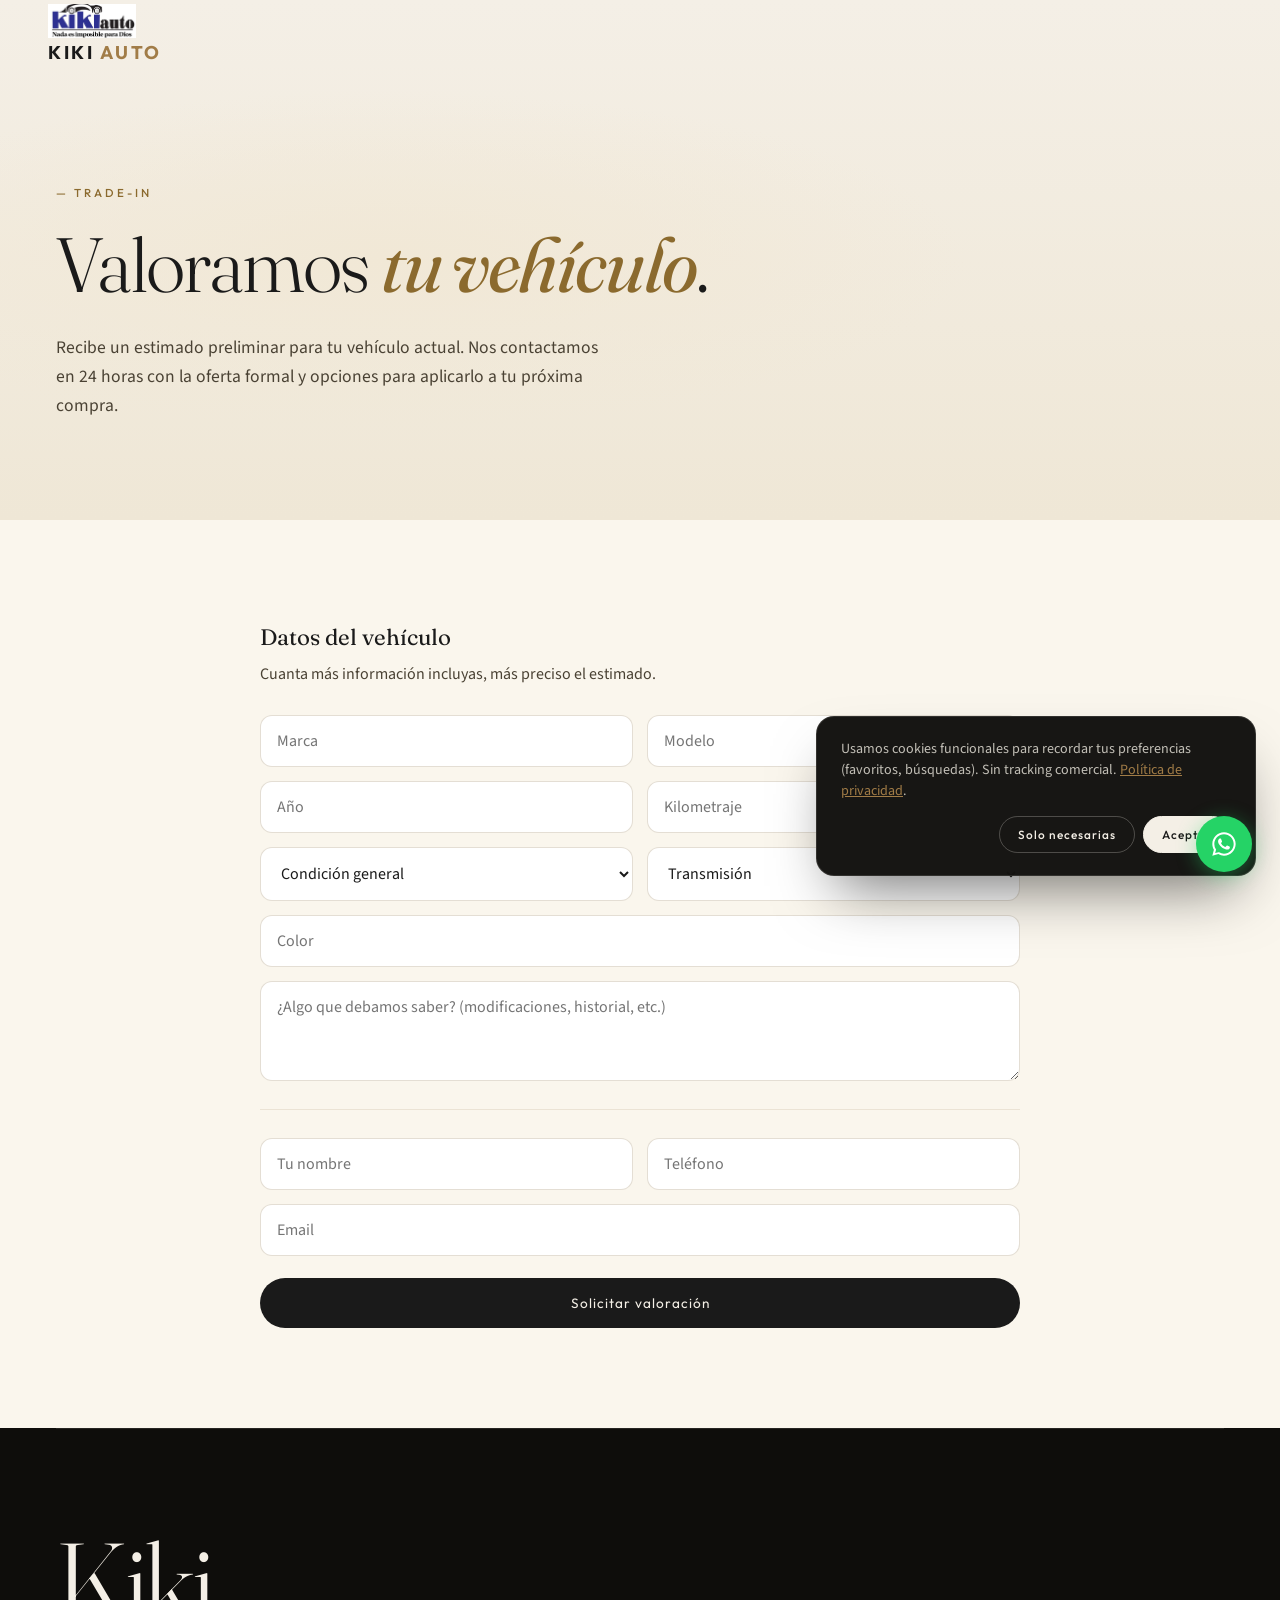
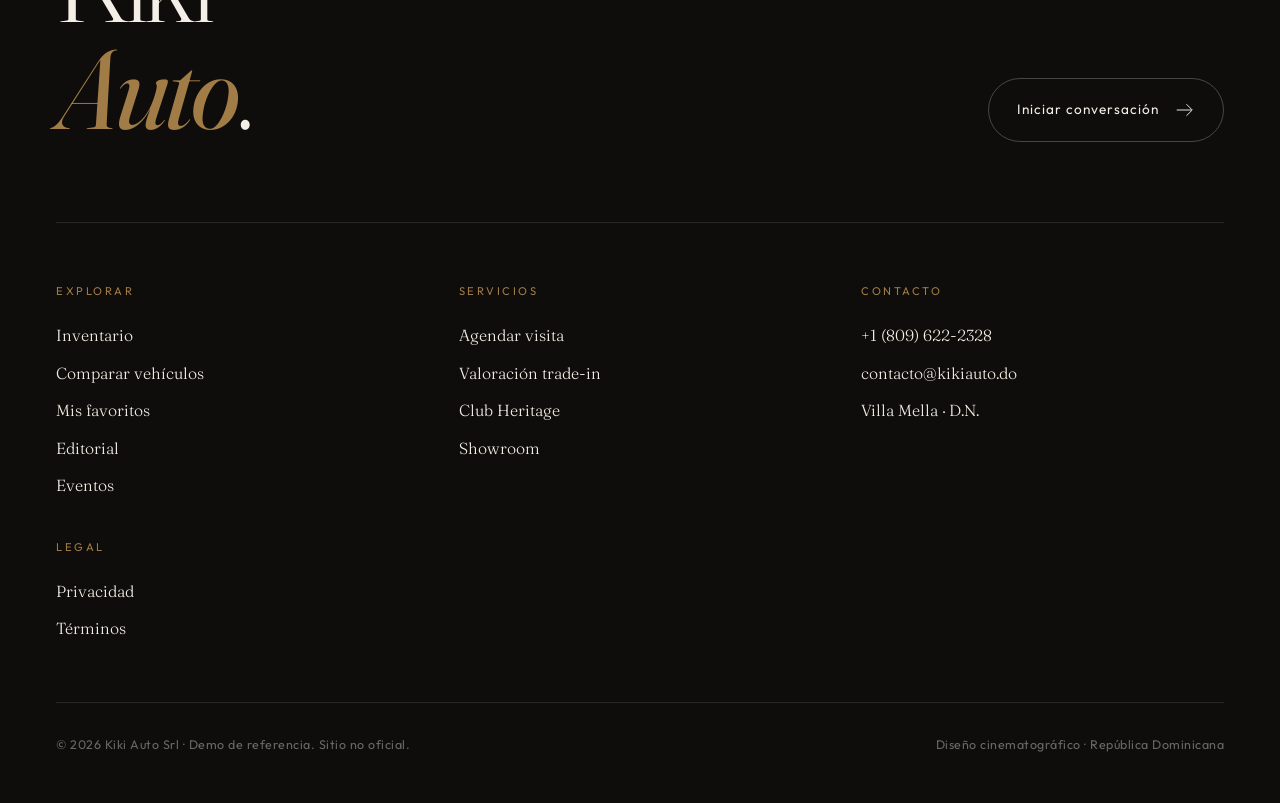
<file: valoracion.html>
<!DOCTYPE html>
<html lang="es">
<head>
  <meta charset="UTF-8">
  <meta name="viewport" content="width=device-width, initial-scale=1.0">
  <title>Valoración Trade-In — Kiki Auto Srl</title>
  <link rel="preconnect" href="https://fonts.googleapis.com">
  <link rel="preconnect" href="https://fonts.gstatic.com" crossorigin>
  <link href="https://fonts.googleapis.com/css2?family=Bebas+Neue&family=Fraunces:ital,opsz,wght@0,9..144,300;0,9..144,400;1,9..144,300&family=Outfit:wght@200;300;400;500;600;700&family=Source+Sans+3:wght@300;400;500;600&display=swap" rel="stylesheet">
  <link rel="stylesheet" href="css/shared.css?v=6">
  <link rel="stylesheet" href="css/index.css?v=6">
  <link rel="stylesheet" href="css/pages.css?v=1">
</head>
<body>
  <div data-shell="navbar"></div>

  <header class="page-header">
    <div class="page-header__inner">
      <span class="page-header__eyebrow">— Trade-in</span>
      <h1 class="page-header__title">Valoramos <em>tu vehículo</em>.</h1>
      <p class="page-header__lede">Recibe un estimado preliminar para tu vehículo actual. Nos contactamos en 24 horas con la oferta formal y opciones para aplicarlo a tu próxima compra.</p>
    </div>
  </header>

  <section class="page-section">
    <div class="page-section__inner" style="max-width:760px">
      <form class="booking-form" id="tradeForm" onsubmit="event.preventDefault();" style="display:grid;gap:14px;grid-template-columns:1fr 1fr">
        <div style="grid-column:1 / -1">
          <h3 class="booking-form__title" style="margin-bottom:6px">Datos del vehículo</h3>
          <p style="font-family:'Source Sans 3',sans-serif;color:var(--ink-500);margin:0 0 14px">Cuanta más información incluyas, más preciso el estimado.</p>
        </div>

        <input name="marca" placeholder="Marca" required>
        <input name="modelo" placeholder="Modelo" required>
        <input name="ano" type="number" placeholder="Año" required min="1990" max="2026">
        <input name="km" type="number" placeholder="Kilometraje" required>
        <select name="condicion">
          <option value="">Condición general</option>
          <option>Excelente</option>
          <option>Buena</option>
          <option>Regular</option>
          <option>Necesita reparaciones</option>
        </select>
        <select name="transmision">
          <option value="">Transmisión</option>
          <option>Automática</option>
          <option>Manual</option>
        </select>
        <input name="color" placeholder="Color" style="grid-column:1 / -1">
        <textarea name="notas" placeholder="¿Algo que debamos saber? (modificaciones, historial, etc.)" style="grid-column:1 / -1;min-height:100px"></textarea>

        <div style="grid-column:1 / -1; height:1px; background:rgba(120,90,40,0.12); margin:14px 0"></div>

        <input name="nombre" placeholder="Tu nombre" required>
        <input name="telefono" type="tel" placeholder="Teléfono" required>
        <input name="email" type="email" placeholder="Email" style="grid-column:1 / -1">

        <button type="submit" style="grid-column:1 / -1">Solicitar valoración</button>
      </form>
    </div>
  </section>

  <div data-shell="footer"></div>

  <script src="js/features.js?v=1"></script>
  <script src="js/page-shell.js?v=1"></script>
  <script>
  document.getElementById('tradeForm').addEventListener('submit', (e) => {
    const fd = new FormData(e.target);
    // Basic estimate (demo): formula based on year + km + condition
    const ano = parseInt(fd.get('ano')) || 2020;
    const km = parseInt(fd.get('km')) || 0;
    const condicion = fd.get('condicion');
    const ageFactor = Math.max(0.25, 1 - (2026 - ano) * 0.08);
    const kmFactor = Math.max(0.5, 1 - (km / 200000) * 0.5);
    const condFactor = { 'Excelente': 1, 'Buena': 0.92, 'Regular': 0.78, 'Necesita reparaciones': 0.55 }[condicion] || 0.85;
    const base = 2500000;
    const est = Math.round(base * ageFactor * kmFactor * condFactor / 1000) * 1000;
    const min = Math.round(est * 0.92 / 1000) * 1000;
    const max = Math.round(est * 1.08 / 1000) * 1000;
    MatosModal.open(`
      <div class="modal__success">
        <div class="check">✓</div>
        <h2>Estimado <em>preliminar</em></h2>
        <p>Para tu ${fd.get('marca')} ${fd.get('modelo')} ${fd.get('ano')}:</p>
        <p style="font-family:'Fraunces',serif;font-size:2rem;color:var(--bronze-600);margin:8px 0">RD$ ${min.toLocaleString('es-DO')} — ${max.toLocaleString('es-DO')}</p>
        <p style="font-size:0.85rem;color:var(--ink-300);font-style:italic">Estimado orientativo. Un asesor confirmará la oferta formal tras inspección presencial dentro de 24 horas.</p>
        <a href="https://wa.me/18096222328?text=Hola%2C%20acabo%20de%20solicitar%20una%20valoraci%C3%B3n%20trade-in%20a%20trav%C3%A9s%20de%20su%20sitio%20web%20%28https%3A%2F%2Fkikiauto.vercel.app%29.%20Me%20gustar%C3%ADa%20avanzar%20con%20el%20proceso." target="_blank" rel="noopener" class="btn-cinema btn-cinema--solid" style="margin-top:12px">Continuar por WhatsApp</a>
      </div>`);
  });
  </script>
</body>
</html>
</file>
<file: css/shared.css>
/* ═══════════════════════════════════════════
   DESIGN TOKENS
═══════════════════════════════════════════ */
:root {
  --color-primary: #0d0d0d;
  --color-secondary: #1a1a1a;
  --color-dark: #111111;
  --color-accent: #c9a84c;
  --color-accent-hover: #b8932f;
  --color-bg-light: #f5f5f0;
  --color-bg-white: #fafafa;
  --color-bg-warm: #f0ece4;
  --color-text-dark: #1a1a1a;
  --color-text-light: #e8e6e1;
  --color-text-muted: #6b6b6b;
  --color-text-muted-light: #999;
  --color-border: #e0ddd5;
  --color-overlay: rgba(10, 10, 10, 0.55);
  --font-display: 'Bebas Neue', 'Impact', sans-serif;
  --font-heading: 'Outfit', 'Helvetica Neue', sans-serif;
  --font-body: 'Source Sans 3', 'Helvetica', sans-serif;
  --radius-sm: 4px;
  --radius-md: 6px;
  --transition: 0.3s cubic-bezier(0.25, 0.46, 0.45, 0.94);
  --max-width: 1340px;
}

/* ═══════════════════════════════════════════
   RESET & BASE
═══════════════════════════════════════════ */
*, *::before, *::after {
  margin: 0;
  padding: 0;
  box-sizing: border-box;
}

html {
  scroll-behavior: smooth;
  -webkit-font-smoothing: antialiased;
  -moz-osx-font-smoothing: grayscale;
}

body {
  font-family: var(--font-body);
  font-weight: 400;
  color: var(--color-text-dark);
  background: var(--color-bg-white);
  line-height: 1.6;
  overflow-x: hidden;
}

img {
  max-width: 100%;
  height: auto;
  display: block;
}

a {
  text-decoration: none;
  color: inherit;
  transition: color var(--transition);
}

ul { list-style: none; }

/* ═══════════════════════════════════════════
   NAVBAR
═══════════════════════════════════════════ */
.navbar {
  position: fixed;
  top: 0;
  left: 0;
  width: 100%;
  z-index: 9999;
  padding: 0 48px;
  height: 72px;
  display: flex;
  align-items: center;
  justify-content: space-between;
  background: rgba(13, 13, 13, 0.92);
  backdrop-filter: blur(20px);
  -webkit-backdrop-filter: blur(20px);
  border-bottom: 1px solid rgba(255,255,255,0.06);
  transition: background var(--transition), box-shadow var(--transition);
}

.navbar.scrolled {
  background: rgba(13, 13, 13, 0.98);
  box-shadow: 0 2px 40px rgba(0,0,0,0.3);
}

.navbar__logo {
  font-family: var(--font-heading);
  font-weight: 700;
  font-size: 1.15rem;
  color: #fff;
  letter-spacing: 2.5px;
  text-transform: uppercase;
  white-space: nowrap;
}

.navbar__logo span {
  color: var(--color-accent);
}

.navbar__links {
  display: flex;
  gap: 36px;
  align-items: center;
}

.navbar__links a {
  font-family: var(--font-heading);
  font-size: 0.82rem;
  font-weight: 400;
  color: rgba(255,255,255,0.7);
  letter-spacing: 1.2px;
  text-transform: uppercase;
  transition: color var(--transition);
  position: relative;
}

.navbar__links a::after {
  content: '';
  position: absolute;
  bottom: -4px;
  left: 0;
  width: 0;
  height: 1px;
  background: var(--color-accent);
  transition: width var(--transition);
}

.navbar__links a:hover {
  color: #fff;
}

.navbar__links a:hover::after {
  width: 100%;
}

.navbar__whatsapp {
  display: flex;
  align-items: center;
  gap: 8px;
  background: #25D366;
  color: #fff !important;
  padding: 8px 18px;
  border-radius: var(--radius-sm);
  font-size: 0.78rem !important;
  font-weight: 500 !important;
  letter-spacing: 0.8px !important;
  transition: background var(--transition), transform var(--transition) !important;
}

.navbar__whatsapp:hover {
  background: #1fb855 !important;
  transform: translateY(-1px);
}

.navbar__whatsapp::after { display: none !important; }

.navbar__whatsapp svg {
  width: 16px;
  height: 16px;
  fill: #fff;
}

.navbar__burger {
  display: none;
  flex-direction: column;
  gap: 5px;
  cursor: pointer;
  padding: 4px;
  background: none;
  border: none;
}

.navbar__burger span {
  display: block;
  width: 24px;
  height: 2px;
  background: #fff;
  transition: transform var(--transition), opacity var(--transition);
}

.navbar__burger.active span:nth-child(1) {
  transform: rotate(45deg) translate(5px, 5px);
}
.navbar__burger.active span:nth-child(2) {
  transform: rotate(-45deg) translate(5px, -5px);
}

/* ═══════════════════════════════════════════
   NAVBAR CTA (cinematic build)
═══════════════════════════════════════════ */
.navbar__cta {
  display: inline-flex;
  align-items: center;
  gap: 8px;
  padding: 9px 18px 9px 22px;
  background: rgba(255, 255, 255, 0.08);
  border: 1px solid rgba(255, 255, 255, 0.14);
  border-radius: 100px;
  font-family: var(--font-heading);
  font-size: 0.78rem;
  font-weight: 500;
  letter-spacing: 1px;
  color: #fff !important;
  text-decoration: none;
  transition: background 0.4s, border-color 0.4s, transform 0.3s;
  white-space: nowrap;
}
.navbar__cta:hover {
  background: rgba(201, 168, 76, 0.95);
  border-color: rgba(201, 168, 76, 0.95);
  transform: translateY(-1px);
}
.navbar__cta::after { display: none !important; }
.navbar__cta svg { transition: transform 0.3s; }
.navbar__cta:hover svg { transform: translateX(3px); }

/* Floating navbar mode (already dark — used as marker for JS) */
.navbar--floating {}
.navbar--solid { background: rgba(13,13,13,0.96); }

/* Favorites link with counter pill */
.navbar__fav {
  display: inline-flex;
  align-items: center;
}
.navbar__fav .wish-counter-pill {
  margin-left: 6px;
}

/* ═══════════════════════════════════════════
   BUTTONS
═══════════════════════════════════════════ */
.btn {
  display: inline-flex;
  align-items: center;
  gap: 8px;
  font-family: var(--font-heading);
  font-size: 0.82rem;
  font-weight: 500;
  letter-spacing: 1.5px;
  text-transform: uppercase;
  padding: 14px 36px;
  border: none;
  border-radius: var(--radius-sm);
  cursor: pointer;
  transition: all var(--transition);
}

.btn--primary {
  background: #fff;
  color: var(--color-primary);
}

.btn--primary:hover {
  background: var(--color-accent);
  color: #fff;
  transform: translateY(-2px);
  box-shadow: 0 8px 30px rgba(201, 168, 76, 0.3);
}

.btn--outline {
  background: transparent;
  color: #fff;
  border: 1px solid rgba(255,255,255,0.35);
}

.btn--outline:hover {
  border-color: #fff;
  background: rgba(255,255,255,0.08);
  transform: translateY(-2px);
}

.btn--dark {
  background: var(--color-primary);
  color: #fff;
}

.btn--dark:hover {
  background: var(--color-secondary);
  transform: translateY(-2px);
  box-shadow: 0 8px 30px rgba(0,0,0,0.2);
}

.btn--accent {
  background: var(--color-accent);
  color: #fff;
}

.btn--accent:hover {
  background: var(--color-accent-hover);
  transform: translateY(-2px);
  box-shadow: 0 8px 30px rgba(201, 168, 76, 0.3);
}

.btn--whatsapp {
  background: #25D366;
  color: #fff;
}

.btn--whatsapp:hover {
  background: #1fb855;
  transform: translateY(-2px);
  box-shadow: 0 8px 30px rgba(37,211,102,0.3);
}

.btn--whatsapp svg {
  width: 18px;
  height: 18px;
  fill: #fff;
}

/* ═══════════════════════════════════════════
   SECTION HEADER
═══════════════════════════════════════════ */
.section-header {
  text-align: center;
  margin-bottom: 64px;
}

.section-label {
  font-family: var(--font-heading);
  font-size: 0.75rem;
  font-weight: 500;
  color: var(--color-accent);
  letter-spacing: 4px;
  text-transform: uppercase;
  margin-bottom: 16px;
}

.section-title {
  font-family: var(--font-heading);
  font-size: clamp(2rem, 3.5vw, 3rem);
  font-weight: 200;
  color: var(--color-text-dark);
  letter-spacing: -0.5px;
  line-height: 1.15;
}

.section-title strong {
  font-weight: 600;
}

/* ═══════════════════════════════════════════
   FEATURED CARDS
═══════════════════════════════════════════ */
.featured__grid {
  display: grid;
  grid-template-columns: repeat(3, 1fr);
  gap: 24px;
  max-width: var(--max-width);
  margin: 0 auto;
}

.featured__card {
  position: relative;
  border-radius: var(--radius-md);
  overflow: hidden;
  background: #fff;
  transition: transform var(--transition), box-shadow var(--transition);
  cursor: pointer;
}

.featured__card:hover {
  transform: translateY(-6px);
  box-shadow: 0 20px 60px rgba(0,0,0,0.1);
}

.featured__card-img {
  width: 100%;
  aspect-ratio: 16/10;
  object-fit: cover;
  transition: transform 0.6s ease;
}

.featured__card:hover .featured__card-img {
  transform: scale(1.04);
}

.featured__card-body {
  padding: 28px 24px;
}

.featured__card-tag {
  display: inline-block;
  font-family: var(--font-heading);
  font-size: 0.65rem;
  font-weight: 500;
  letter-spacing: 2px;
  text-transform: uppercase;
  color: var(--color-accent);
  margin-bottom: 10px;
}

.featured__card-title {
  font-family: var(--font-heading);
  font-size: 1.35rem;
  font-weight: 600;
  color: var(--color-text-dark);
  margin-bottom: 6px;
}

.featured__card-desc {
  font-size: 0.9rem;
  color: var(--color-text-muted);
  font-weight: 300;
  margin-bottom: 16px;
}

.featured__card-price {
  font-family: var(--font-heading);
  font-size: 1.1rem;
  font-weight: 600;
  color: var(--color-primary);
}

.featured__card-price span {
  font-size: 0.8rem;
  font-weight: 300;
  color: var(--color-text-muted);
}

/* ═══════════════════════════════════════════
   MOBILE MENU OVERLAY
═══════════════════════════════════════════ */
.mobile-menu {
  position: fixed;
  inset: 0;
  background: rgba(13,13,13,0.98);
  z-index: 9998;
  display: flex;
  flex-direction: column;
  align-items: center;
  justify-content: center;
  gap: 32px;
  opacity: 0;
  pointer-events: none;
  transition: opacity 0.4s ease;
}

.mobile-menu.active {
  opacity: 1;
  pointer-events: all;
}

.mobile-menu a {
  font-family: var(--font-heading);
  font-size: 1.8rem;
  font-weight: 300;
  color: rgba(255,255,255,0.8);
  letter-spacing: 3px;
  text-transform: uppercase;
  transition: color var(--transition);
}

.mobile-menu a:hover {
  color: var(--color-accent);
}

/* ═══════════════════════════════════════════
   FOOTER
═══════════════════════════════════════════ */
footer {
  background: var(--color-dark);
  color: var(--color-text-muted-light);
  padding: 80px 48px 40px;
}

.footer__inner {
  max-width: var(--max-width);
  margin: 0 auto;
  display: grid;
  grid-template-columns: 2fr 1fr 1fr 1.5fr;
  gap: 60px;
}

.footer__brand-name {
  font-family: var(--font-heading);
  font-size: 1.1rem;
  font-weight: 700;
  color: #fff;
  letter-spacing: 2px;
  text-transform: uppercase;
  margin-bottom: 16px;
}

.footer__brand-name span {
  color: var(--color-accent);
}

.footer__brand-text {
  font-size: 0.88rem;
  line-height: 1.7;
  color: var(--color-text-muted-light);
  font-weight: 300;
  max-width: 320px;
}

.footer__heading {
  font-family: var(--font-heading);
  font-size: 0.72rem;
  font-weight: 600;
  color: #fff;
  letter-spacing: 2.5px;
  text-transform: uppercase;
  margin-bottom: 20px;
}

.footer__links li {
  margin-bottom: 10px;
}

.footer__links a {
  font-size: 0.88rem;
  color: var(--color-text-muted-light);
  font-weight: 300;
  transition: color var(--transition);
}

.footer__links a:hover {
  color: var(--color-accent);
}

.footer__contact-item {
  display: flex;
  align-items: flex-start;
  gap: 10px;
  margin-bottom: 14px;
  font-size: 0.88rem;
  font-weight: 300;
}

.footer__contact-item svg {
  width: 16px;
  height: 16px;
  stroke: var(--color-accent);
  fill: none;
  stroke-width: 1.5;
  flex-shrink: 0;
  margin-top: 3px;
}

.footer__bottom {
  max-width: var(--max-width);
  margin: 60px auto 0;
  padding-top: 24px;
  border-top: 1px solid rgba(255,255,255,0.08);
  display: flex;
  justify-content: space-between;
  align-items: center;
  flex-wrap: wrap;
  gap: 16px;
}

.footer__copy {
  font-size: 0.78rem;
  color: var(--color-text-muted-light);
  font-weight: 300;
}

.footer__socials {
  display: flex;
  gap: 16px;
}

.footer__socials a {
  width: 36px;
  height: 36px;
  border-radius: 50%;
  background: rgba(255,255,255,0.06);
  display: flex;
  align-items: center;
  justify-content: center;
  transition: background var(--transition), transform var(--transition);
}

.footer__socials a:hover {
  background: var(--color-accent);
  transform: translateY(-2px);
}

.footer__socials svg {
  width: 16px;
  height: 16px;
  fill: #fff;
}

/* ═══════════════════════════════════════════
   FLOATING WHATSAPP BUTTON
═══════════════════════════════════════════ */
.whatsapp-float {
  position: fixed;
  bottom: 28px;
  right: 28px;
  width: 56px;
  height: 56px;
  background: #25D366;
  border-radius: 50%;
  display: flex;
  align-items: center;
  justify-content: center;
  z-index: 9998;
  box-shadow: 0 4px 20px rgba(37,211,102,0.4);
  transition: transform var(--transition), box-shadow var(--transition);
  cursor: pointer;
}

.whatsapp-float:hover {
  transform: scale(1.08);
  box-shadow: 0 6px 28px rgba(37,211,102,0.5);
}

.whatsapp-float svg {
  width: 28px;
  height: 28px;
  fill: #fff;
}

/* ═══════════════════════════════════════════
   ANIMATIONS
═══════════════════════════════════════════ */
@keyframes fadeUp {
  to {
    opacity: 1;
    transform: translateY(0);
  }
}

.reveal {
  opacity: 0;
  transform: translateY(40px);
  transition: opacity 0.7s ease, transform 0.7s ease;
}

.reveal.visible {
  opacity: 1;
  transform: translateY(0);
}

.reveal-stagger {
  opacity: 0;
  transform: translateY(30px);
  transition: opacity 0.6s ease, transform 0.6s ease;
}

.reveal-stagger.visible {
  opacity: 1;
  transform: translateY(0);
}

/* ═══════════════════════════════════════════
   RESPONSIVE
═══════════════════════════════════════════ */
@media (max-width: 1200px) {
  .footer__inner {
    grid-template-columns: 1fr 1fr;
    gap: 40px;
  }
}

@media (max-width: 1024px) {
  .featured__grid {
    grid-template-columns: repeat(2, 1fr);
  }

  .navbar__links {
    display: none;
  }

  .navbar__burger {
    display: flex;
  }

  .navbar {
    padding: 0 24px;
  }

  .featured,
  footer {
    padding-left: 24px;
    padding-right: 24px;
  }
}

@media (max-width: 768px) {
  .featured__grid {
    grid-template-columns: 1fr;
    max-width: 500px;
  }

  .footer__inner {
    grid-template-columns: 1fr;
    gap: 36px;
  }

  .footer__bottom {
    flex-direction: column;
    text-align: center;
  }
}

@media (max-width: 480px) {
  .featured,
  footer {
    padding-left: 16px;
    padding-right: 16px;
  }
}

/* ═══════════════════════════════════════════
   INVENTORY BADGES
═══════════════════════════════════════════ */
.inv-badge {
  position: absolute;
  top: 12px;
  left: 12px;
  font-family: var(--font-heading);
  font-size: 0.65rem;
  font-weight: 600;
  letter-spacing: 1px;
  text-transform: uppercase;
  padding: 5px 12px;
  border-radius: var(--radius-sm);
  z-index: 2;
}
.inv-badge--new { background: #25D366; color: #fff; }
.inv-badge--offer { background: var(--color-accent); color: #fff; }
.inv-badge--used { background: rgba(0,0,0,0.6); color: #fff; -webkit-backdrop-filter: blur(8px); backdrop-filter: blur(8px); }
</file>
<file: css/index.css>
﻿/* ═══════════════════════════════════════════
   MATOS DEALER · CINEMATIC INDEX STYLES v6
   Palette: rhythmic DARK ↔ LIGHT alternation
═══════════════════════════════════════════ */

:root {
  --champagne-50: #faf6ed;
  --champagne-100: #f4efe6;
  --champagne-200: #efe7d6;
  --champagne-300: #e8dbc1;
  --champagne-400: #d8c595;
  --bronze-500: #a17c47;
  --bronze-600: #8b6a2e;
  --bronze-700: #5b4a2c;
  --ink-900: #0e0d0b;
  --ink-800: #1a1a1a;
  --ink-700: #2a2622;
  --ink-500: #4a4234;
  --ink-300: #6b5d44;
}

/* ─── NAVBAR OVERRIDES (index.html only) ─── */
.navbar {
  position: absolute;
  background: transparent;
  backdrop-filter: none;
  -webkit-backdrop-filter: none;
  border-bottom: none;
  z-index: 9999;
}
.navbar.scrolled { background: transparent; box-shadow: none; }
.navbar__logo { color: #1A1A1A; }
.navbar__logo span { color: var(--bronze-500); }
.navbar__burger { display: flex; }
.navbar__burger span { background: #1A1A1A; }

/* ═══════════════════════════════════════════
   HERO — EDITORIAL LIGHT v2
═══════════════════════════════════════════ */
.hero {
  position: relative;
  width: 100%;
  min-height: 100vh;
  overflow: hidden;
  background: #F4F2EF;
}

.hero__inner {
  position: relative;
  z-index: 5;
  min-height: 100vh;
  display: flex;
  align-items: center;
  padding-top: 80px;
  padding-bottom: 60px;
}

/* ─── LEFT COLUMN (45%) ─── */
.hero__text {
  flex: 0 0 45%;
  padding: 0 48px 0 60px;
}

.hero__badge {
  display: inline-flex;
  align-items: center;
  gap: 7px;
  font-family: 'Inter', 'Outfit', sans-serif;
  font-size: 10px;
  font-weight: 400;
  letter-spacing: 0.12em;
  text-transform: uppercase;
  color: #1A1A1A;
  background: rgba(26,26,26,0.07);
  border-radius: 20px;
  padding: 5px 14px;
  margin-bottom: 28px;
}
.hero__badge svg { flex-shrink: 0; }

.hero__title {
  font-family: 'Cormorant Garamond', serif;
  font-size: clamp(52px, 6vw, 72px);
  font-weight: 300;
  line-height: 1.05;
  color: #1A1A1A;
  margin-bottom: 14px;
  letter-spacing: -0.01em;
}
.hero__title em {
  font-style: italic;
  font-weight: 300;
  color: #C0392B;
}

.hero__sub {
  font-family: 'Inter', 'Outfit', sans-serif;
  font-size: 18px;
  font-weight: 400;
  color: #3A3A3A;
  letter-spacing: 0.01em;
  line-height: 1.6;
  margin-top: 12px;
  margin-bottom: 36px;
}
.hero__sub::before {
  content: '';
  display: block;
  width: 32px;
  height: 1px;
  background: #C0392B;
  margin-bottom: 12px;
}

/* ─── SEARCH BAR ─── */
.hero__search {
  display: flex;
  background: #FFFFFF;
  border-radius: 6px;
  border: 0.5px solid #E0DDD8;
  max-width: 440px;
  overflow: hidden;
}

.hero__select {
  flex: 1;
  padding: 14px 12px;
  font-family: 'Inter', 'Outfit', sans-serif;
  font-size: 12px;
  color: #1A1A1A;
  background: transparent;
  border: none;
  border-right: 0.5px solid #E0DDD8;
  outline: none;
  -webkit-appearance: none;
  appearance: none;
  cursor: pointer;
  min-width: 0;
}
.hero__select--last { border-right: none; }

.hero__search-btn {
  background: #1A1A1A;
  border: none;
  padding: 0 20px;
  cursor: pointer;
  display: flex;
  align-items: center;
  justify-content: center;
  flex-shrink: 0;
  transition: background 0.2s;
}
.hero__search-btn:hover { background: #333; }

/* ─── CATEGORIES ─── */
.hero__cats {
  display: flex;
  align-items: center;
  gap: 8px;
  margin-top: 14px;
  font-family: 'Inter', 'Outfit', sans-serif;
  font-size: 11px;
}
.hero__cats-dash { color: #CCC; }
.hero__cats-sep  { color: #CCC; }
.hero__cat {
  color: #888;
  cursor: pointer;
  border-bottom: 0.5px solid #CCC;
  padding-bottom: 1px;
  text-decoration: none;
  transition: color 0.2s, border-color 0.2s;
}
.hero__cat:hover { color: #1A1A1A; border-bottom-color: #888; }

/* ─── RIGHT COLUMN (55%) — slider ─── */
.hero__visual {
  flex: 0 0 55%;
  position: relative;
  min-height: 100vh;
}

/* Circle centered at ~62% of total viewport — más al centro del hero */
.hero__slider-wrap {
  position: absolute;
  top: 50%;
  left: 28%;
  transform: translate(-50%, -50%);
  width: 300px;
  height: 300px;
}

.hero__circle {
  position: absolute;
  inset: 0;
  border-radius: 50%;
  background: #C0392B;
}

/* ─── CARS — atraviesan el círculo 180% del diámetro ─── */
.hero__cars {
  position: absolute;
  top: 0;
  left: 50%;
  transform: translateX(-50%);
  width: 540px;   /* 180% de 300px → sobresale 120px a cada lado */
  height: 300px;
  z-index: 2;
  overflow: hidden; /* clips drive animation within car container */
}

@keyframes carExitDrive {
  from { transform: translateX(0);    opacity: 1; }
  to   { transform: translateX(120%); opacity: 0; }
}

@keyframes carEnterDrive {
  from { transform: translateX(-120%); opacity: 0; }
  to   { transform: translateX(0);     opacity: 1; }
}

.hero__car {
  position: absolute;
  width: 100%;
  bottom: 4%;
  left: 0;
  object-fit: contain;
  opacity: 0;
  transform: translateX(0);
  pointer-events: none;
  user-select: none;
}

.hero__car--active {
  opacity: 1;
  transform: translateX(0);
}

.hero__car--exit {
  animation: carExitDrive 0.6s cubic-bezier(0.4, 0, 0.8, 0.2) forwards;
}

.hero__car--enter {
  animation: carEnterDrive 0.7s cubic-bezier(0.2, 0, 0.3, 1) forwards;
}

/* ─── DOTS ─── */
.hero__dots {
  position: absolute;
  bottom: -30px;
  left: 50%;
  transform: translateX(-50%);
  display: flex;
  align-items: center;
  gap: 8px;
}

.hero__dot {
  width: 6px;
  height: 6px;
  border-radius: 50%;
  background: #CCC;
  border: none;
  cursor: pointer;
  padding: 0;
  transition: background 0.25s;
  flex-shrink: 0;
}

.hero__dot--active { background: #1A1A1A; }

/* ─── SOCIAL ICONS (abs left) ─── */
.hero__socials {
  position: absolute;
  left: 20px;
  top: 75%;
  transform: translateY(-50%);
  z-index: 10;
  display: flex;
  flex-direction: column;
  gap: 18px;
}
.hero__social {
  display: flex;
  align-items: center;
  justify-content: center;
  text-decoration: none;
  opacity: 1;
  transition: opacity 0.2s ease;
  cursor: pointer;
}
.hero__social:hover { opacity: 0.75; }

/* ─── DISCLAIMER (bottom bar) ─── */
.hero__disclaimer {
  position: absolute;
  bottom: 0;
  left: 0;
  right: 0;
  border-top: 0.5px solid rgba(26,26,26,0.08);
  padding: 10px 40px;
  display: flex;
  justify-content: center;
  font-family: 'Inter', 'Outfit', sans-serif;
  font-size: 9px;
  letter-spacing: 0.18em;
  color: #AAAAAA;
  z-index: 5;
  text-transform: uppercase;
}

/* ─── CINEMA BUTTONS (mobile menu) ─── */
.btn-cinema {
  position: relative;
  display: inline-flex;
  align-items: center;
  gap: 10px;
  padding: 16px 28px;
  font-family: var(--font-heading);
  font-size: 0.82rem;
  font-weight: 500;
  letter-spacing: 0.5px;
  border-radius: 100px;
  cursor: pointer;
  transition: background 0.4s, color 0.4s, border 0.4s, box-shadow 0.4s, transform 0.3s;
  white-space: nowrap;
  text-decoration: none;
}
.btn-cinema svg { transition: transform 0.4s cubic-bezier(0.22,1,0.36,1); }
.btn-cinema:hover svg { transform: translateX(4px); }

.btn-cinema--solid {
  background: var(--ink-800);
  color: var(--champagne-100);
  border: 1px solid var(--ink-800);
}
.btn-cinema--solid:hover {
  background: var(--bronze-600);
  border-color: var(--bronze-600);
  box-shadow: 0 14px 32px rgba(60,40,15,0.28);
}

.btn-cinema--ghost {
  background: transparent;
  color: var(--ink-800);
  border: 1px solid rgba(26,26,26,0.25);
}
.btn-cinema--ghost:hover {
  background: rgba(26,26,26,0.06);
  border-color: rgba(26,26,26,0.5);
}

.btn-cinema--ghost-light {
  background: transparent;
  color: var(--champagne-100);
  border: 1px solid rgba(244,239,230,0.35);
}
.btn-cinema--ghost-light:hover {
  background: rgba(244,239,230,0.1);
  border-color: var(--champagne-100);
}

.btn-cinema--invert {
  background: var(--champagne-100);
  color: var(--ink-800);
  border: 1px solid var(--champagne-100);
}
.btn-cinema--invert:hover {
  background: var(--bronze-500);
  border-color: var(--bronze-500);
  color: var(--champagne-100);
}

/* ═══════════════════════════════════════════
   SECTION TYPOGRAPHY
═══════════════════════════════════════════ */
.section-eyebrow {
  display: inline-block;
  font-family: var(--font-heading);
  font-size: 0.72rem;
  font-weight: 500;
  letter-spacing: 3px;
  text-transform: uppercase;
  color: var(--bronze-600);
  margin-bottom: 24px;
}
.section-eyebrow--light { color: var(--bronze-500); }

.section-display {
  font-family: 'Fraunces', serif;
  font-size: clamp(2.5rem, 6.2vw, 5.8rem);
  font-weight: 300;
  line-height: 1;
  letter-spacing: -0.025em;
  color: var(--ink-800);
}
.section-display em { font-style: italic; font-weight: 400; color: var(--bronze-600); }
.section-display--light { color: var(--champagne-100); }
.section-display--light em { color: var(--bronze-500); }

.section-lede {
  font-family: var(--font-body);
  font-size: 1.1rem;
  line-height: 1.65;
  color: var(--ink-500);
  max-width: 540px;
  margin-top: 32px;
}
.section-lede--light { color: rgba(244,239,230,0.75); }

/* ═══════════════════════════════════════════
   BRANDS MARQUEE
═══════════════════════════════════════════ */
.brands-marquee {
  background: var(--champagne-100);
  border-top: 1px solid rgba(120,90,40,0.1);
  border-bottom: 1px solid rgba(120,90,40,0.1);
  overflow: hidden;
  padding: 36px 0;
}
.brands-marquee__track {
  display: flex;
  align-items: center;
  gap: 56px;
  white-space: nowrap;
  animation: marqueeScroll 50s linear infinite;
  width: max-content;
}
.brands-marquee__item {
  font-family: 'Fraunces', serif;
  font-style: italic;
  font-weight: 300;
  font-size: clamp(1.6rem, 3vw, 2.6rem);
  letter-spacing: -0.02em;
  color: var(--ink-800);
}
.brands-marquee__sep {
  color: var(--bronze-500);
  font-size: 0.9em;
  opacity: 0.8;
}
@keyframes marqueeScroll {
  to { transform: translateX(-50%); }
}

/* ═══════════════════════════════════════════
   INVENTORY
═══════════════════════════════════════════ */
.inventory {
  background: var(--champagne-50);
  padding: 140px 56px;
}
.inventory__header {
  max-width: var(--max-width);
  margin: 0 auto 56px;
}
.inventory__header .section-lede { margin-top: 24px; }

.inventory__search {
  max-width: 720px;
  margin: 0 auto 32px;
  display: flex;
  align-items: center;
  gap: 8px;
  background: #fff;
  border: 1px solid rgba(120,90,40,0.18);
  border-radius: 100px;
  padding: 8px 8px 8px 22px;
  transition: border-color 0.3s, box-shadow 0.3s;
}
.inventory__search:focus-within {
  border-color: var(--bronze-600);
  box-shadow: 0 0 0 4px rgba(139,106,46,0.1);
}
.inventory__search-icon {
  display: inline-flex;
  color: var(--bronze-600);
  flex-shrink: 0;
}
.inventory__search input {
  flex: 1;
  border: 0;
  outline: 0;
  background: transparent;
  padding: 12px 0;
  font-family: var(--font-body);
  font-size: 1rem;
  color: var(--ink-800);
  min-width: 0;
}
.inventory__search input::placeholder { color: var(--ink-300); }
.inventory__search-btn {
  padding: 12px 24px;
  background: var(--ink-800);
  color: var(--champagne-100);
  border: 0;
  border-radius: 100px;
  font-family: var(--font-heading);
  font-size: 0.78rem;
  font-weight: 500;
  letter-spacing: 1px;
  cursor: pointer;
  transition: background 0.3s;
}
.inventory__search-btn:hover { background: var(--bronze-600); }

.inventory__filters {
  max-width: var(--max-width);
  margin: 0 auto 48px;
  display: flex;
  flex-wrap: wrap;
  gap: 8px;
  justify-content: center;
}
.inv-chip {
  padding: 10px 20px;
  background: transparent;
  border: 1px solid rgba(120,90,40,0.25);
  border-radius: 100px;
  font-family: var(--font-heading);
  font-size: 0.78rem;
  font-weight: 500;
  letter-spacing: 0.8px;
  color: var(--ink-500);
  cursor: pointer;
  transition: all 0.3s;
  white-space: nowrap;
}
.inv-chip:hover {
  border-color: var(--bronze-600);
  color: var(--ink-800);
}
.inv-chip.is-active {
  background: var(--ink-800);
  color: var(--champagne-100);
  border-color: var(--ink-800);
}

.inventory__grid {
  max-width: var(--max-width);
  margin: 0 auto;
  display: grid;
  grid-template-columns: repeat(auto-fill, minmax(320px, 1fr));
  gap: 24px;
}

.inv-card {
  display: flex;
  flex-direction: column;
  background: #fff;
  border: 1px solid rgba(120,90,40,0.1);
  border-radius: 20px;
  overflow: hidden;
  text-decoration: none;
  color: inherit;
  transition: transform 0.4s cubic-bezier(0.22,1,0.36,1), box-shadow 0.4s;
}
.inv-card:hover {
  transform: translateY(-6px);
  box-shadow: 0 30px 60px -25px rgba(60,40,15,0.25);
}
.inv-card__media {
  position: relative;
  aspect-ratio: 16 / 11;
  overflow: hidden;
  background: linear-gradient(135deg, var(--champagne-200) 0%, var(--champagne-300) 100%);
}
.inv-card__media img {
  width: 100%;
  height: 100%;
  object-fit: cover;
  transition: transform 0.7s cubic-bezier(0.22,1,0.36,1);
}
.inv-card:hover .inv-card__media img { transform: scale(1.06); }

.inv-card__badge {
  position: absolute;
  top: 14px;
  left: 14px;
  padding: 6px 12px;
  background: rgba(14,13,11,0.85);
  -webkit-backdrop-filter: blur(8px);
  backdrop-filter: blur(8px);
  color: var(--champagne-100);
  font-family: var(--font-heading);
  font-size: 0.65rem;
  font-weight: 500;
  letter-spacing: 1.5px;
  text-transform: uppercase;
  border-radius: 100px;
}

.inv-card__body {
  display: flex;
  flex-direction: column;
  gap: 12px;
  padding: 22px 22px 24px;
}
.inv-card__head {
  display: flex;
  justify-content: space-between;
  align-items: center;
  font-family: var(--font-heading);
  font-size: 0.7rem;
  font-weight: 500;
  letter-spacing: 1.5px;
  text-transform: uppercase;
}
.inv-card__brand { color: var(--bronze-600); }
.inv-card__year { color: var(--ink-300); }
.inv-card__title {
  font-family: 'Fraunces', serif;
  font-weight: 400;
  font-size: 1.45rem;
  letter-spacing: -0.01em;
  color: var(--ink-800);
}
.inv-card__meta {
  display: flex;
  flex-wrap: wrap;
  align-items: center;
  gap: 8px;
  font-family: var(--font-body);
  font-size: 0.85rem;
  color: var(--ink-300);
}
.inv-card__meta i {
  font-style: normal;
  color: var(--bronze-500);
  opacity: 0.6;
}
.inv-card__foot {
  display: flex;
  justify-content: space-between;
  align-items: center;
  padding-top: 14px;
  border-top: 1px solid rgba(120,90,40,0.1);
  margin-top: 4px;
}
.inv-card__price {
  font-family: 'Fraunces', serif;
  font-size: 1.1rem;
  font-weight: 400;
  color: var(--ink-800);
}
.inv-card__arrow {
  display: inline-flex;
  align-items: center;
  justify-content: center;
  width: 38px;
  height: 38px;
  border-radius: 50%;
  background: var(--champagne-100);
  color: var(--ink-800);
  transition: background 0.3s, color 0.3s, transform 0.3s;
}
.inv-card:hover .inv-card__arrow {
  background: var(--ink-800);
  color: var(--champagne-100);
  transform: rotate(-45deg);
}

.inv-empty {
  grid-column: 1 / -1;
  text-align: center;
  font-family: 'Fraunces', serif;
  font-size: 1.2rem;
  color: var(--ink-500);
  padding: 60px 24px;
}

.inventory__more {
  max-width: var(--max-width);
  margin: 56px auto 0;
  text-align: center;
}

/* ═══════════════════════════════════════════
   MANIFESTO
═══════════════════════════════════════════ */
.manifesto {
  background: var(--ink-900);
  color: var(--champagne-100);
  padding: 160px 56px;
}
.manifesto__inner {
  max-width: var(--max-width);
  margin: 0 auto;
  display: grid;
  grid-template-columns: 1fr 1fr;
  gap: 100px;
  align-items: flex-start;
}
.manifesto__sticky {
  position: sticky;
  top: 120px;
  align-self: flex-start;
}
.manifesto__col {
  display: flex;
  flex-direction: column;
  gap: 80px;
}
.manifesto__num {
  font-family: 'Fraunces', serif;
  font-style: italic;
  font-size: 1.5rem;
  font-weight: 300;
  color: var(--bronze-500);
  display: block;
  margin-bottom: 16px;
}
.manifesto__block h3 {
  font-family: 'Fraunces', serif;
  font-weight: 400;
  font-size: 2.4rem;
  letter-spacing: -0.015em;
  color: var(--champagne-100);
  margin-bottom: 18px;
}
.manifesto__block p {
  font-family: var(--font-body);
  font-size: 1.05rem;
  line-height: 1.75;
  color: rgba(244,239,230,0.7);
  max-width: 480px;
}

/* ═══════════════════════════════════════════
   EXPERIENCE — bento grid
═══════════════════════════════════════════ */
.experience {
  background: var(--champagne-50);
  padding: 160px 56px;
}
.exp__header {
  max-width: var(--max-width);
  margin: 0 auto 80px;
}
.exp__bento {
  max-width: var(--max-width);
  margin: 0 auto;
  display: grid;
  grid-template-columns: 1.4fr 1fr 1fr;
  grid-template-rows: 1fr 1fr;
  gap: 16px;
  min-height: 580px;
}
.exp__card {
  position: relative;
  display: flex;
  flex-direction: column;
  gap: 16px;
  padding: 36px 32px;
  background: #fff;
  border: 1px solid rgba(120,90,40,0.12);
  border-radius: 24px;
  transition: transform 0.5s cubic-bezier(0.22,1,0.36,1), box-shadow 0.5s;
  transform-style: preserve-3d;
  overflow: hidden;
}
.exp__card:hover { box-shadow: 0 30px 60px -25px rgba(60,40,15,0.2); }
.exp__card--lg {
  grid-row: 1 / 3; grid-column: 1 / 2;
  background: linear-gradient(160deg, #fff 0%, var(--champagne-100) 100%);
}
.exp__card--dark {
  background: var(--ink-900); color: var(--champagne-100);
  border-color: var(--ink-700);
  grid-column: 2 / 4;
}
.exp__card--accent {
  background: var(--bronze-600); color: var(--champagne-100);
  border-color: var(--bronze-600);
}
.exp__icon {
  display: inline-flex; align-items: center; justify-content: center;
  width: 56px; height: 56px;
  border-radius: 50%;
  background: var(--champagne-100); color: var(--bronze-600);
  margin-bottom: 8px;
}
.exp__card--dark .exp__icon { background: rgba(255,255,255,0.08); color: var(--bronze-500); }
.exp__card--accent .exp__icon { background: rgba(255,255,255,0.18); color: #fff; }
.exp__card h3 {
  font-family: 'Fraunces', serif;
  font-size: 1.6rem; font-weight: 400;
  letter-spacing: -0.01em; color: inherit;
}
.exp__card--lg h3 { font-size: 2rem; }
.exp__card p {
  font-family: var(--font-body);
  font-size: 0.98rem; line-height: 1.6; color: var(--ink-500);
}
.exp__card--dark p, .exp__card--accent p { color: rgba(255,255,255,0.7); }
.exp__tag {
  margin-top: auto;
  display: inline-block;
  font-family: var(--font-heading);
  font-size: 0.7rem; font-weight: 500;
  letter-spacing: 2px; text-transform: uppercase;
  color: var(--bronze-600);
  padding-top: 16px;
  border-top: 1px solid rgba(120,90,40,0.18);
}
.exp__tag--light {
  color: var(--bronze-500);
  border-color: rgba(255,255,255,0.12);
}

/* ═══════════════════════════════════════════
   SHOWROOM
═══════════════════════════════════════════ */
.showroom {
  background: var(--ink-900);
  padding: 160px 56px;
  color: var(--champagne-100);
}
.showroom__inner {
  max-width: var(--max-width);
  margin: 0 auto;
  display: grid;
  grid-template-columns: 1fr 1fr;
  gap: 80px;
  align-items: center;
}
.showroom__text .section-display { margin-bottom: 32px; }
.showroom__info { margin-top: 56px; display: flex; flex-direction: column; }
.showroom__info-row {
  display: grid;
  grid-template-columns: 140px 1fr;
  gap: 20px;
  padding: 22px 0;
  border-top: 1px solid rgba(244,239,230,0.1);
  align-items: start;
}
.showroom__info-row:last-child {
  border-bottom: 1px solid rgba(244,239,230,0.1);
}
.showroom__info-label {
  font-family: var(--font-heading);
  font-size: 0.7rem; font-weight: 500;
  letter-spacing: 2.5px; text-transform: uppercase;
  color: var(--bronze-500);
  padding-top: 4px;
}
.showroom__info-value {
  font-family: 'Fraunces', serif;
  font-size: 1.05rem; font-weight: 300;
  line-height: 1.6; color: var(--champagne-100);
}
.showroom__cta { margin-top: 48px; }

.showroom__map {
  position: relative;
  aspect-ratio: 4 / 5;
  border-radius: 20px;
  overflow: hidden;
  background: #1a1714;
  border: 1px solid rgba(244,239,230,0.08);
}
.showroom__map iframe {
  width: 100%; height: 100%;
  border: 0;
  filter: grayscale(0.6) brightness(0.9) contrast(1.05);
}
.showroom__map-tag {
  position: absolute;
  top: 24px; left: 24px;
  display: inline-flex;
  align-items: center;
  gap: 10px;
  padding: 10px 16px;
  background: rgba(14,13,11,0.85);
  -webkit-backdrop-filter: blur(14px);
  backdrop-filter: blur(14px);
  color: var(--champagne-100);
  font-family: var(--font-heading);
  font-size: 0.72rem;
  letter-spacing: 1.5px;
  text-transform: uppercase;
  border-radius: 100px;
  border: 1px solid rgba(244,239,230,0.1);
}
.showroom__map-dot {
  width: 8px; height: 8px;
  border-radius: 50%;
  background: var(--bronze-500);
  box-shadow: 0 0 0 0 rgba(184,146,63,0.5);
  animation: heroPulse 2s ease-in-out infinite;
}

/* ═══════════════════════════════════════════
   CONCIERGE — prefooter contact strip
═══════════════════════════════════════════ */
.concierge {
  background: var(--ink-900);
  color: var(--champagne-100);
  padding: 120px 56px 100px;
  border-top: 1px solid rgba(244,239,230,0.06);
  position: relative;
}
.concierge::before {
  content: '';
  position: absolute;
  inset: 0;
  background:
    radial-gradient(ellipse 60% 40% at 50% 0%, rgba(184,146,63,0.08) 0%, transparent 60%);
  pointer-events: none;
}
.concierge__inner {
  position: relative;
  max-width: var(--max-width);
  margin: 0 auto;
}
.concierge__head {
  max-width: 720px;
  margin: 0 auto 64px;
  text-align: center;
}
.concierge__head .section-eyebrow { display: inline-block; }
.concierge__head .section-display { margin-top: 20px; }
.concierge__head .section-lede {
  margin: 28px auto 0;
  text-align: center;
}

.concierge__grid {
  display: grid;
  grid-template-columns: repeat(3, 1fr);
  gap: 16px;
}
.concierge__card {
  display: flex;
  align-items: center;
  gap: 22px;
  padding: 28px 30px;
  background: rgba(255,255,255,0.04);
  border: 1px solid rgba(244,239,230,0.08);
  border-radius: 20px;
  text-decoration: none;
  color: var(--champagne-100);
  transition: background 0.4s, border-color 0.4s, transform 0.4s cubic-bezier(0.22,1,0.36,1);
}
.concierge__card:hover {
  background: rgba(244,239,230,0.07);
  border-color: rgba(244,239,230,0.2);
  transform: translateY(-4px);
}
.concierge__card--accent {
  background: linear-gradient(160deg, var(--bronze-600) 0%, var(--bronze-700) 100%);
  border-color: var(--bronze-600);
}
.concierge__card--accent:hover {
  background: linear-gradient(160deg, var(--bronze-500) 0%, var(--bronze-600) 100%);
  border-color: var(--bronze-500);
}
.concierge__icon {
  width: 56px;
  height: 56px;
  flex-shrink: 0;
  display: inline-flex;
  align-items: center;
  justify-content: center;
  border-radius: 50%;
  background: rgba(244,239,230,0.08);
  color: var(--bronze-500);
}
.concierge__card--accent .concierge__icon {
  background: rgba(255,255,255,0.18);
  color: #fff;
}
.concierge__card > div {
  display: flex;
  flex-direction: column;
  gap: 4px;
  min-width: 0;
}
.concierge__label {
  font-family: var(--font-heading);
  font-size: 0.7rem;
  font-weight: 500;
  letter-spacing: 2px;
  text-transform: uppercase;
  color: var(--bronze-500);
}
.concierge__card--accent .concierge__label {
  color: rgba(255,255,255,0.75);
}
.concierge__value {
  font-family: 'Fraunces', serif;
  font-size: 1.15rem;
  font-weight: 400;
  letter-spacing: -0.01em;
  color: var(--champagne-100);
}
.concierge__hint {
  font-family: var(--font-body);
  font-size: 0.82rem;
  color: rgba(244,239,230,0.55);
}
.concierge__card--accent .concierge__hint {
  color: rgba(255,255,255,0.7);
}

.concierge__footnote {
  margin-top: 48px;
  display: inline-flex;
  align-items: center;
  gap: 10px;
  width: 100%;
  justify-content: center;
  font-family: var(--font-heading);
  font-size: 0.75rem;
  font-weight: 500;
  letter-spacing: 2px;
  text-transform: uppercase;
  color: rgba(244,239,230,0.55);
}
.concierge__pulse {
  width: 8px;
  height: 8px;
  border-radius: 50%;
  background: #4ade80;
  box-shadow: 0 0 0 0 rgba(74,222,128,0.6);
  animation: heroPulse 2s ease-in-out infinite;
}

/* ═══════════════════════════════════════════
   FOOTER
═══════════════════════════════════════════ */
.footer-cinema {
  background: var(--ink-900);
  color: var(--champagne-100);
  padding: 0 56px 48px;
}
.footer-cinema__top {
  max-width: var(--max-width);
  margin: 0 auto;
  padding: 100px 0 80px;
  border-top: 1px solid rgba(244,239,230,0.1);
  display: flex;
  align-items: flex-end;
  justify-content: space-between;
  gap: 48px;
}
.footer-cinema__bigword {
  font-family: 'Fraunces', serif;
  font-size: clamp(3rem, 9vw, 7rem);
  font-weight: 300;
  line-height: 0.95;
  letter-spacing: -0.03em;
}
.footer-cinema__bigword em {
  font-style: italic;
  font-weight: 400;
  color: var(--bronze-500);
}
.footer-cinema__cta {
  display: inline-flex;
  align-items: center;
  gap: 14px;
  padding: 20px 28px;
  border: 1px solid rgba(244,239,230,0.25);
  border-radius: 100px;
  font-family: var(--font-heading);
  font-size: 0.85rem;
  letter-spacing: 1px;
  color: var(--champagne-100);
  text-decoration: none;
  transition: background 0.4s, border-color 0.4s, color 0.4s;
  white-space: nowrap;
}
.footer-cinema__cta:hover {
  background: var(--champagne-100);
  color: var(--ink-800);
  border-color: var(--champagne-100);
}
.footer-cinema__grid {
  max-width: var(--max-width);
  margin: 0 auto;
  display: grid;
  grid-template-columns: repeat(3, 1fr);
  gap: 40px;
  padding: 60px 0;
  border-top: 1px solid rgba(244,239,230,0.1);
}
.footer-cinema__label {
  display: block;
  font-family: var(--font-heading);
  font-size: 0.7rem;
  letter-spacing: 2.5px;
  text-transform: uppercase;
  color: var(--bronze-500);
  margin-bottom: 22px;
}
.footer-cinema__grid ul {
  list-style: none; padding: 0; margin: 0;
  display: flex; flex-direction: column; gap: 12px;
}
.footer-cinema__grid li,
.footer-cinema__grid li a {
  font-family: 'Fraunces', serif;
  font-size: 1rem; font-weight: 300;
  color: var(--champagne-100);
  text-decoration: none;
  transition: color 0.3s;
}
.footer-cinema__grid li a:hover { color: var(--bronze-500); }

.footer-cinema__bottom {
  max-width: var(--max-width);
  margin: 0 auto;
  padding-top: 32px;
  border-top: 1px solid rgba(244,239,230,0.1);
  display: flex;
  justify-content: space-between;
  gap: 24px;
  font-family: var(--font-heading);
  font-size: 0.78rem;
  font-weight: 400;
  letter-spacing: 0.5px;
  color: rgba(244,239,230,0.4);
}

/* ═══════════════════════════════════════════
   RESPONSIVE
═══════════════════════════════════════════ */
@media (max-width: 1100px) {
  .hero__inner { padding: 130px 32px 160px; }

  .inventory { padding: 100px 32px; }
  .inventory__grid { grid-template-columns: repeat(auto-fill, minmax(280px, 1fr)); }

  .manifesto { padding: 100px 32px; }
  .manifesto__inner { grid-template-columns: 1fr; gap: 60px; }
  .manifesto__sticky { position: static; }
  .manifesto__col { gap: 60px; }

  .experience { padding: 100px 32px; }
  .exp__bento { grid-template-columns: 1fr 1fr; grid-template-rows: auto; min-height: auto; }
  .exp__card--lg { grid-row: auto; grid-column: 1 / 3; }
  .exp__card--dark { grid-column: 1 / 3; }

  .showroom { padding: 100px 32px; }
  .showroom__inner { grid-template-columns: 1fr; gap: 56px; }
  .showroom__map { aspect-ratio: 16 / 11; }

  .footer-cinema { padding: 0 32px 40px; }
  .footer-cinema__top {
    flex-direction: column;
    align-items: flex-start;
    padding: 70px 0 50px;
  }
  .footer-cinema__grid { grid-template-columns: 1fr 1fr; gap: 30px; }

  .concierge { padding: 90px 32px 80px; }
  .concierge__grid { grid-template-columns: 1fr; gap: 12px; }
}

@media (max-width: 720px) {
  .hero__inner { padding: 120px 22px 160px; }
  .hero__title { font-size: clamp(2.2rem, 9vw, 3.4rem); }
  .hero__desc { font-size: 0.98rem; }
  .hero__cta { gap: 10px; }
  .btn-cinema { padding: 14px 22px; font-size: 0.78rem; }
  .hero__scroll { left: 22px; bottom: 24px; }

  .brands-marquee { padding: 28px 0; }
  .brands-marquee__track { gap: 36px; animation-duration: 40s; }
  .brands-marquee__item { font-size: clamp(1.4rem, 6vw, 2rem); }

  .inventory { padding: 80px 22px; }
  .inventory__search { padding: 6px 6px 6px 18px; }
  .inventory__search-btn { padding: 10px 18px; font-size: 0.72rem; }
  .inventory__grid { grid-template-columns: 1fr; gap: 18px; }

  .manifesto { padding: 80px 22px; }
  .manifesto__block h3 { font-size: 1.8rem; }

  .experience { padding: 80px 22px; }
  .exp__bento { grid-template-columns: 1fr; }
  .exp__card--lg, .exp__card--dark { grid-column: auto; }
  .exp__card { padding: 28px 24px; }

  .showroom { padding: 80px 22px; }
  .showroom__info-row { grid-template-columns: 1fr; gap: 6px; }
  .showroom__info-value { font-size: 0.95rem; }

  .footer-cinema { padding: 0 22px 32px; }
  .footer-cinema__grid { grid-template-columns: 1fr; gap: 36px; }
  .footer-cinema__bottom {
    flex-direction: column;
    gap: 8px;
    text-align: center;
  }
}

.navbar__links { display: none; }
.navbar__cta { display: none; }
</file>
<file: css/pages.css>
/* ═══════════════════════════════════════════
   MATOS DEALER · PAGES (shared features + internal pages)
═══════════════════════════════════════════ */

:root {
  --champagne-50: #faf6ed;
  --champagne-100: #f4efe6;
  --champagne-200: #efe7d6;
  --champagne-300: #e8dbc1;
  --bronze-500: #a17c47;
  --bronze-600: #8b6a2e;
  --bronze-700: #5b4a2c;
  --ink-900: #0e0d0b;
  --ink-800: #1a1a1a;
  --ink-700: #2a2622;
  --ink-500: #4a4234;
  --ink-300: #6b5d44;
}

body.no-scroll { overflow: hidden; }

/* ═══════════════════════════════════════════
   DEMO NOTICE BAR (global)
═══════════════════════════════════════════ */
.demo-notice {
  position: fixed;
  bottom: 12px;
  left: 50%;
  transform: translateX(-50%);
  z-index: 800;
  display: inline-flex;
  align-items: center;
  gap: 10px;
  padding: 8px 16px 8px 14px;
  background: rgba(14,13,11,0.92);
  -webkit-backdrop-filter: blur(12px);
  backdrop-filter: blur(12px);
  color: var(--champagne-100);
  font-family: 'Outfit', sans-serif;
  font-size: 0.7rem;
  font-weight: 500;
  letter-spacing: 1.4px;
  text-transform: uppercase;
  border-radius: 100px;
  border: 1px solid rgba(244,239,230,0.15);
  pointer-events: none;
  user-select: none;
  white-space: nowrap;
}
.demo-notice__dot {
  width: 7px; height: 7px;
  border-radius: 50%;
  background: #fbbf24;
  box-shadow: 0 0 0 0 rgba(251,191,36,0.55);
  animation: demoPulse 2.2s ease-in-out infinite;
}
@keyframes demoPulse {
  0%   { box-shadow: 0 0 0 0 rgba(251,191,36,0.55); }
  70%  { box-shadow: 0 0 0 10px rgba(251,191,36,0); }
  100% { box-shadow: 0 0 0 0 rgba(251,191,36,0); }
}
@media (max-width: 720px) {
  .demo-notice { font-size: 0.6rem; padding: 7px 12px; bottom: 80px; }
}

/* ═══════════════════════════════════════════
   COOKIES BANNER
═══════════════════════════════════════════ */
.cookies-banner {
  position: fixed;
  bottom: 24px;
  right: 24px;
  z-index: 900;
  max-width: 440px;
  padding: 22px 24px;
  background: rgba(14,13,11,0.96);
  -webkit-backdrop-filter: blur(20px);
  backdrop-filter: blur(20px);
  border: 1px solid rgba(244,239,230,0.12);
  border-radius: 18px;
  box-shadow: 0 30px 60px -20px rgba(0,0,0,0.55);
  color: var(--champagne-100);
  transform: translateY(20px);
  opacity: 0;
  transition: opacity 0.4s ease, transform 0.5s cubic-bezier(0.22,1,0.36,1);
}
.cookies-banner.is-visible { opacity: 1; transform: translateY(0); }
.cookies-banner.is-leaving { opacity: 0; transform: translateY(20px); }
.cookies-banner__inner { display: flex; flex-direction: column; gap: 14px; }
.cookies-banner__text {
  font-family: 'Source Sans 3', sans-serif;
  font-size: 0.88rem;
  line-height: 1.5;
  color: rgba(244,239,230,0.78);
  margin: 0;
}
.cookies-banner__text a {
  color: var(--bronze-500);
  text-decoration: underline;
}
.cookies-banner__actions { display: flex; gap: 8px; justify-content: flex-end; }
.cookies-banner__btn {
  padding: 10px 18px;
  font-family: 'Outfit', sans-serif;
  font-size: 0.74rem;
  font-weight: 500;
  letter-spacing: 1px;
  border-radius: 100px;
  border: 1px solid;
  cursor: pointer;
  transition: background 0.3s, color 0.3s, border-color 0.3s;
}
.cookies-banner__btn--decline {
  background: transparent;
  color: var(--champagne-100);
  border-color: rgba(244,239,230,0.25);
}
.cookies-banner__btn--decline:hover {
  background: rgba(244,239,230,0.06);
  border-color: rgba(244,239,230,0.5);
}
.cookies-banner__btn--accept {
  background: var(--champagne-100);
  color: var(--ink-800);
  border-color: var(--champagne-100);
}
.cookies-banner__btn--accept:hover {
  background: var(--bronze-500);
  border-color: var(--bronze-500);
  color: var(--champagne-100);
}
@media (max-width: 720px) {
  .cookies-banner { right: 12px; left: 12px; bottom: 12px; max-width: none; padding: 18px; }
}

/* ═══════════════════════════════════════════
   WISHLIST HEART
═══════════════════════════════════════════ */
.wish-btn {
  position: absolute;
  top: 14px;
  right: 14px;
  z-index: 4;
  width: 40px;
  height: 40px;
  border-radius: 50%;
  background: rgba(14,13,11,0.55);
  -webkit-backdrop-filter: blur(8px);
  backdrop-filter: blur(8px);
  border: 1px solid rgba(244,239,230,0.18);
  color: var(--champagne-100);
  display: inline-flex;
  align-items: center;
  justify-content: center;
  cursor: pointer;
  transition: all 0.3s;
}
.wish-btn:hover {
  background: rgba(14,13,11,0.85);
  transform: scale(1.06);
}
.wish-btn svg { width: 18px; height: 18px; }
.wish-btn .wish-fill { fill: transparent; transition: fill 0.3s; }
.wish-btn.is-active {
  background: var(--bronze-600);
  border-color: var(--bronze-600);
}
.wish-btn.is-active .wish-fill { fill: #fff; }
.wish-btn.is-active .wish-stroke { stroke: #fff; }

.wish-counter-pill {
  display: inline-flex;
  align-items: center;
  gap: 6px;
  padding: 4px 10px 4px 6px;
  background: var(--bronze-600);
  color: #fff;
  font-family: 'Outfit', sans-serif;
  font-size: 0.7rem;
  font-weight: 500;
  letter-spacing: 0.5px;
  border-radius: 100px;
  margin-left: 6px;
}
.wish-counter-pill.is-empty { display: none; }

/* ═══════════════════════════════════════════
   LIGHTBOX
═══════════════════════════════════════════ */
.lightbox {
  position: fixed;
  inset: 0;
  z-index: 9999;
  background: rgba(14,13,11,0.96);
  -webkit-backdrop-filter: blur(20px);
  backdrop-filter: blur(20px);
  display: flex;
  align-items: center;
  justify-content: center;
  opacity: 0;
  transition: opacity 0.3s;
}
.lightbox.is-visible { opacity: 1; }
.lightbox.is-leaving { opacity: 0; }
.lightbox__stage {
  width: 100%;
  height: 100%;
  display: flex;
  align-items: center;
  justify-content: center;
  padding: 80px;
}
.lightbox__img {
  max-width: 100%;
  max-height: 100%;
  object-fit: contain;
  border-radius: 12px;
  box-shadow: 0 30px 80px rgba(0,0,0,0.6);
}
.lightbox__close {
  position: absolute;
  top: 24px;
  right: 24px;
  width: 48px;
  height: 48px;
  background: rgba(244,239,230,0.08);
  border: 1px solid rgba(244,239,230,0.2);
  color: var(--champagne-100);
  font-size: 1.6rem;
  border-radius: 50%;
  cursor: pointer;
  transition: background 0.3s;
}
.lightbox__close:hover { background: rgba(244,239,230,0.18); }
.lightbox__nav {
  position: absolute;
  top: 50%;
  transform: translateY(-50%);
  width: 56px;
  height: 56px;
  background: rgba(244,239,230,0.08);
  border: 1px solid rgba(244,239,230,0.2);
  color: var(--champagne-100);
  font-size: 2rem;
  border-radius: 50%;
  cursor: pointer;
  transition: background 0.3s;
  display: flex;
  align-items: center;
  justify-content: center;
}
.lightbox__nav:hover { background: rgba(244,239,230,0.2); }
.lightbox__nav--prev { left: 24px; }
.lightbox__nav--next { right: 24px; }
.lightbox__counter {
  position: absolute;
  bottom: 28px;
  left: 50%;
  transform: translateX(-50%);
  font-family: 'Outfit', sans-serif;
  font-size: 0.85rem;
  letter-spacing: 1.5px;
  color: rgba(244,239,230,0.7);
}
@media (max-width: 720px) {
  .lightbox__stage { padding: 24px; }
  .lightbox__nav { width: 44px; height: 44px; font-size: 1.4rem; }
  .lightbox__nav--prev { left: 8px; }
  .lightbox__nav--next { right: 8px; }
}

/* ═══════════════════════════════════════════
   MODAL (cotización + others)
═══════════════════════════════════════════ */
.modal {
  position: fixed;
  inset: 0;
  z-index: 9000;
  background: rgba(14,13,11,0.7);
  -webkit-backdrop-filter: blur(8px);
  backdrop-filter: blur(8px);
  display: flex;
  align-items: center;
  justify-content: center;
  padding: 32px;
  opacity: 0;
  transition: opacity 0.3s;
}
.modal.is-visible { opacity: 1; }
.modal.is-leaving { opacity: 0; }
.modal__panel {
  position: relative;
  background: var(--champagne-50);
  border-radius: 24px;
  padding: 48px;
  width: 100%;
  max-width: 640px;
  max-height: 90vh;
  overflow-y: auto;
  box-shadow: 0 40px 80px rgba(0,0,0,0.4);
  transform: translateY(16px);
  transition: transform 0.4s cubic-bezier(0.22,1,0.36,1);
}
.modal.is-visible .modal__panel { transform: translateY(0); }
.modal__close {
  position: absolute;
  top: 18px;
  right: 18px;
  width: 40px;
  height: 40px;
  background: transparent;
  border: 1px solid rgba(120,90,40,0.2);
  color: var(--ink-800);
  font-size: 1.4rem;
  border-radius: 50%;
  cursor: pointer;
  transition: background 0.3s;
}
.modal__close:hover { background: rgba(120,90,40,0.08); }
.modal__body h2 {
  font-family: 'Fraunces', serif;
  font-size: 2rem;
  font-weight: 400;
  letter-spacing: -0.015em;
  color: var(--ink-800);
  margin: 0 0 12px;
}
.modal__body h2 em { font-style: italic; color: var(--bronze-600); font-weight: 400; }
.modal__body p { font-family: 'Source Sans 3', sans-serif; color: var(--ink-500); margin-bottom: 24px; }
.modal__body label {
  display: block;
  font-family: 'Outfit', sans-serif;
  font-size: 0.72rem;
  font-weight: 500;
  letter-spacing: 1.5px;
  text-transform: uppercase;
  color: var(--bronze-700);
  margin-bottom: 8px;
}
.modal__body input,
.modal__body textarea,
.modal__body select {
  width: 100%;
  padding: 14px 16px;
  background: #fff;
  border: 1px solid rgba(120,90,40,0.2);
  border-radius: 12px;
  font-family: 'Source Sans 3', sans-serif;
  font-size: 1rem;
  color: var(--ink-800);
  outline: none;
  transition: border-color 0.3s, box-shadow 0.3s;
}
.modal__body input:focus,
.modal__body textarea:focus,
.modal__body select:focus {
  border-color: var(--bronze-600);
  box-shadow: 0 0 0 3px rgba(139,106,46,0.12);
}
.modal__body textarea { min-height: 100px; resize: vertical; }
.modal__body .form-row { display: grid; grid-template-columns: 1fr 1fr; gap: 14px; margin-bottom: 18px; }
.modal__body .form-field { margin-bottom: 18px; }
.modal__success {
  text-align: center;
  padding: 20px 0;
}
.modal__success .check {
  width: 72px;
  height: 72px;
  margin: 0 auto 24px;
  border-radius: 50%;
  background: var(--bronze-600);
  color: #fff;
  display: inline-flex;
  align-items: center;
  justify-content: center;
  font-size: 2rem;
}
@media (max-width: 720px) {
  .modal { padding: 16px; }
  .modal__panel { padding: 28px 22px; }
  .modal__body .form-row { grid-template-columns: 1fr; }
}

/* ═══════════════════════════════════════════
   FINANCE CALCULATOR
═══════════════════════════════════════════ */
.finance-calc {
  background: var(--champagne-100);
  padding: 36px;
  border-radius: 24px;
  border: 1px solid rgba(120,90,40,0.12);
}
.finance-calc__title {
  font-family: 'Fraunces', serif;
  font-size: 1.6rem;
  font-weight: 400;
  color: var(--ink-800);
  letter-spacing: -0.01em;
  margin-bottom: 8px;
}
.finance-calc__subtitle {
  font-family: 'Source Sans 3', sans-serif;
  font-size: 0.92rem;
  color: var(--ink-500);
  margin-bottom: 28px;
}
.finance-calc__grid {
  display: grid;
  grid-template-columns: 1fr 1fr;
  gap: 32px;
}
.finance-calc__inputs { display: flex; flex-direction: column; gap: 16px; }
.finance-calc__field label {
  display: block;
  font-family: 'Outfit', sans-serif;
  font-size: 0.7rem;
  font-weight: 500;
  letter-spacing: 1.5px;
  text-transform: uppercase;
  color: var(--bronze-700);
  margin-bottom: 6px;
}
.finance-calc__field input[type="number"] {
  width: 100%;
  padding: 12px 14px;
  background: #fff;
  border: 1px solid rgba(120,90,40,0.2);
  border-radius: 10px;
  font-family: 'Source Sans 3', sans-serif;
  font-size: 1rem;
  color: var(--ink-800);
  outline: none;
}
.finance-calc__field input[type="range"] {
  width: 100%;
  margin-top: 8px;
  accent-color: var(--bronze-600);
}
.finance-calc__results {
  background: #fff;
  border-radius: 16px;
  padding: 28px;
  display: flex;
  flex-direction: column;
  gap: 12px;
  border: 1px solid rgba(120,90,40,0.1);
}
.finance-calc__result-row {
  display: flex;
  justify-content: space-between;
  align-items: baseline;
  padding: 10px 0;
  border-bottom: 1px solid rgba(120,90,40,0.08);
}
.finance-calc__result-row:last-child { border-bottom: 0; }
.finance-calc__result-label {
  font-family: 'Outfit', sans-serif;
  font-size: 0.78rem;
  letter-spacing: 1px;
  color: var(--ink-300);
  text-transform: uppercase;
}
.finance-calc__result-value {
  font-family: 'Fraunces', serif;
  font-size: 1.05rem;
  font-weight: 400;
  color: var(--ink-800);
}
.finance-calc__result-row--main .finance-calc__result-value {
  font-size: 1.8rem;
  color: var(--bronze-600);
}
.finance-calc__disclaimer {
  font-family: 'Source Sans 3', sans-serif;
  font-size: 0.78rem;
  color: var(--ink-300);
  margin-top: 18px;
  font-style: italic;
}
@media (max-width: 900px) {
  .finance-calc__grid { grid-template-columns: 1fr; }
}
@media (max-width: 720px) {
  .finance-calc { padding: 24px; }
}

/* ═══════════════════════════════════════════
   PAGE HEADER (internal pages hero)
═══════════════════════════════════════════ */
.page-header {
  background:
    radial-gradient(ellipse 70% 50% at 30% 50%, #f1e8d6 0%, transparent 65%),
    linear-gradient(180deg, #f4efe6 0%, #efe7d6 100%);
  padding: 180px 56px 100px;
  position: relative;
  overflow: hidden;
}
.page-header__inner {
  max-width: 1340px;
  margin: 0 auto;
  position: relative;
  z-index: 2;
}
.page-header__eyebrow {
  display: inline-block;
  font-family: 'Outfit', sans-serif;
  font-size: 0.72rem;
  font-weight: 500;
  letter-spacing: 3px;
  text-transform: uppercase;
  color: var(--bronze-600);
  margin-bottom: 24px;
}
.page-header__title {
  font-family: 'Fraunces', serif;
  font-size: clamp(2.5rem, 6vw, 5rem);
  font-weight: 300;
  line-height: 1.02;
  letter-spacing: -0.025em;
  color: var(--ink-800);
  max-width: 800px;
}
.page-header__title em { font-style: italic; font-weight: 400; color: var(--bronze-600); }
.page-header__lede {
  font-family: 'Source Sans 3', sans-serif;
  font-size: 1.1rem;
  line-height: 1.65;
  color: var(--ink-500);
  max-width: 560px;
  margin-top: 28px;
}

/* ═══════════════════════════════════════════
   PAGE BODY (sections)
═══════════════════════════════════════════ */
.page-section {
  background: var(--champagne-50);
  padding: 100px 56px;
}
.page-section--dark {
  background: var(--ink-900);
  color: var(--champagne-100);
}
.page-section__inner {
  max-width: 1340px;
  margin: 0 auto;
}

/* ═══════════════════════════════════════════
   COMPARADOR
═══════════════════════════════════════════ */
.compare {
  display: grid;
  grid-template-columns: 240px 1fr 1fr;
  gap: 0;
  background: #fff;
  border: 1px solid rgba(120,90,40,0.12);
  border-radius: 24px;
  overflow: hidden;
}
.compare__row {
  display: contents;
}
.compare__label,
.compare__cell {
  padding: 18px 22px;
  border-bottom: 1px solid rgba(120,90,40,0.08);
  font-family: 'Source Sans 3', sans-serif;
  font-size: 0.95rem;
}
.compare__label {
  font-family: 'Outfit', sans-serif;
  font-size: 0.72rem;
  font-weight: 500;
  letter-spacing: 1.5px;
  text-transform: uppercase;
  color: var(--bronze-700);
  background: var(--champagne-100);
}
.compare__cell {
  color: var(--ink-800);
  border-left: 1px solid rgba(120,90,40,0.08);
}
.compare__cell--header {
  padding: 24px 22px;
  background: var(--ink-900);
  color: var(--champagne-100);
}
.compare__cell--header img {
  width: 100%;
  aspect-ratio: 16/11;
  object-fit: cover;
  border-radius: 12px;
  margin-bottom: 14px;
}
.compare__cell--header .name {
  font-family: 'Fraunces', serif;
  font-size: 1.3rem;
  font-weight: 400;
}
.compare__cell--header .brand {
  font-family: 'Outfit', sans-serif;
  font-size: 0.7rem;
  letter-spacing: 1.5px;
  text-transform: uppercase;
  color: var(--bronze-500);
  margin-bottom: 4px;
}
.compare__cell--empty {
  padding: 40px 22px;
  text-align: center;
  color: var(--ink-300);
  background: var(--champagne-100);
}
.compare__chooser {
  margin-top: 32px;
  display: grid;
  grid-template-columns: 1fr 1fr;
  gap: 14px;
}
.compare__chooser select {
  width: 100%;
  padding: 14px 16px;
  background: #fff;
  border: 1px solid rgba(120,90,40,0.2);
  border-radius: 12px;
  font-family: 'Source Sans 3', sans-serif;
  font-size: 1rem;
  color: var(--ink-800);
}
@media (max-width: 720px) {
  .compare { grid-template-columns: 1fr; }
  .compare__label { display: none; }
  .compare__cell { border-left: 0; }
  .compare__cell::before {
    content: attr(data-label);
    display: block;
    font-family: 'Outfit', sans-serif;
    font-size: 0.65rem;
    letter-spacing: 1.5px;
    text-transform: uppercase;
    color: var(--bronze-700);
    margin-bottom: 4px;
  }
  .compare__chooser { grid-template-columns: 1fr; }
}

/* ═══════════════════════════════════════════
   CITA / TEST DRIVE BOOKING
═══════════════════════════════════════════ */
.booking-grid {
  display: grid;
  grid-template-columns: 1fr 1fr;
  gap: 48px;
  background: #fff;
  border: 1px solid rgba(120,90,40,0.12);
  border-radius: 24px;
  padding: 48px;
}
.booking-cal__title,
.booking-form__title {
  font-family: 'Fraunces', serif;
  font-size: 1.4rem;
  font-weight: 400;
  margin-bottom: 18px;
}
.booking-cal__nav {
  display: flex;
  align-items: center;
  justify-content: space-between;
  margin-bottom: 16px;
}
.booking-cal__month {
  font-family: 'Fraunces', serif;
  font-size: 1.1rem;
  text-transform: capitalize;
}
.booking-cal__nav button {
  width: 36px; height: 36px;
  border-radius: 50%;
  background: var(--champagne-100);
  border: 0;
  cursor: pointer;
  font-size: 1rem;
}
.booking-cal__grid {
  display: grid;
  grid-template-columns: repeat(7, 1fr);
  gap: 4px;
}
.booking-cal__head,
.booking-cal__day {
  text-align: center;
  padding: 10px 0;
  font-family: 'Outfit', sans-serif;
  font-size: 0.85rem;
  border-radius: 8px;
}
.booking-cal__head {
  font-size: 0.7rem;
  letter-spacing: 1px;
  text-transform: uppercase;
  color: var(--bronze-700);
}
.booking-cal__day {
  cursor: pointer;
  background: var(--champagne-50);
  color: var(--ink-800);
  transition: background 0.2s;
}
.booking-cal__day:hover { background: var(--champagne-200); }
.booking-cal__day.is-disabled {
  color: rgba(0,0,0,0.2);
  cursor: not-allowed;
  background: transparent;
}
.booking-cal__day.is-disabled:hover { background: transparent; }
.booking-cal__day.is-selected {
  background: var(--ink-800);
  color: var(--champagne-100);
}
.booking-cal__day.is-empty { background: transparent; cursor: default; }
.booking-cal__times {
  margin-top: 24px;
  display: grid;
  grid-template-columns: repeat(3, 1fr);
  gap: 8px;
}
.booking-cal__time {
  padding: 12px;
  background: var(--champagne-100);
  border: 1px solid transparent;
  border-radius: 10px;
  font-family: 'Outfit', sans-serif;
  font-size: 0.85rem;
  text-align: center;
  cursor: pointer;
  transition: all 0.2s;
}
.booking-cal__time:hover { border-color: var(--bronze-600); }
.booking-cal__time.is-selected {
  background: var(--ink-800);
  color: var(--champagne-100);
  border-color: var(--ink-800);
}
.booking-form { display: flex; flex-direction: column; gap: 16px; }
.booking-form input,
.booking-form textarea,
.booking-form select {
  width: 100%;
  padding: 14px 16px;
  background: #fff;
  border: 1px solid rgba(120,90,40,0.2);
  border-radius: 12px;
  font-family: 'Source Sans 3', sans-serif;
  font-size: 1rem;
  color: var(--ink-800);
  outline: none;
}
.booking-form button {
  margin-top: 8px;
  padding: 16px;
  background: var(--ink-800);
  color: var(--champagne-100);
  border: 0;
  border-radius: 100px;
  font-family: 'Outfit', sans-serif;
  font-size: 0.85rem;
  letter-spacing: 1px;
  cursor: pointer;
  transition: background 0.3s;
}
.booking-form button:hover { background: var(--bronze-600); }
@media (max-width: 900px) {
  .booking-grid { grid-template-columns: 1fr; padding: 24px; }
}

/* ═══════════════════════════════════════════
   EDITORIAL / EVENTOS / CLUB cards
═══════════════════════════════════════════ */
.cards-grid {
  display: grid;
  grid-template-columns: repeat(auto-fill, minmax(320px, 1fr));
  gap: 24px;
}
.story-card {
  display: flex;
  flex-direction: column;
  background: #fff;
  border: 1px solid rgba(120,90,40,0.1);
  border-radius: 20px;
  overflow: hidden;
  text-decoration: none;
  color: inherit;
  transition: transform 0.4s cubic-bezier(0.22,1,0.36,1), box-shadow 0.4s;
}
.story-card:hover {
  transform: translateY(-6px);
  box-shadow: 0 30px 60px -25px rgba(60,40,15,0.25);
}
.story-card__media {
  aspect-ratio: 16/10;
  overflow: hidden;
  background: linear-gradient(135deg, var(--champagne-200), var(--champagne-300));
}
.story-card__media img {
  width: 100%;
  height: 100%;
  object-fit: cover;
  transition: transform 0.6s;
}
.story-card:hover .story-card__media img { transform: scale(1.05); }
.story-card__body { padding: 24px 26px 28px; display: flex; flex-direction: column; gap: 10px; }
.story-card__cat {
  font-family: 'Outfit', sans-serif;
  font-size: 0.7rem;
  font-weight: 500;
  letter-spacing: 2px;
  text-transform: uppercase;
  color: var(--bronze-600);
}
.story-card__title {
  font-family: 'Fraunces', serif;
  font-size: 1.3rem;
  font-weight: 400;
  letter-spacing: -0.01em;
  color: var(--ink-800);
  line-height: 1.25;
}
.story-card__excerpt {
  font-family: 'Source Sans 3', sans-serif;
  font-size: 0.92rem;
  line-height: 1.55;
  color: var(--ink-500);
}
.story-card__meta {
  display: flex;
  align-items: center;
  justify-content: space-between;
  margin-top: 8px;
  padding-top: 14px;
  border-top: 1px solid rgba(120,90,40,0.1);
  font-family: 'Outfit', sans-serif;
  font-size: 0.78rem;
  color: var(--ink-300);
}

/* ═══════════════════════════════════════════
   SIMPLE PROSE / LEGAL PAGES
═══════════════════════════════════════════ */
.prose {
  max-width: 760px;
  margin: 0 auto;
  font-family: 'Source Sans 3', sans-serif;
  color: var(--ink-500);
  line-height: 1.7;
}
.prose h2 {
  font-family: 'Fraunces', serif;
  font-size: 1.7rem;
  font-weight: 400;
  color: var(--ink-800);
  margin: 48px 0 16px;
  letter-spacing: -0.01em;
}
.prose h3 {
  font-family: 'Fraunces', serif;
  font-size: 1.25rem;
  font-weight: 400;
  color: var(--ink-800);
  margin: 28px 0 12px;
}
.prose p { margin-bottom: 16px; }
.prose ul, .prose ol { margin: 0 0 16px 22px; }
.prose li { margin-bottom: 8px; }
.prose a { color: var(--bronze-600); text-decoration: underline; }

/* ═══════════════════════════════════════════
   EMPTY STATES
═══════════════════════════════════════════ */
.empty-state {
  text-align: center;
  padding: 80px 24px;
  background: #fff;
  border: 1px dashed rgba(120,90,40,0.2);
  border-radius: 24px;
}
.empty-state h3 {
  font-family: 'Fraunces', serif;
  font-size: 1.5rem;
  font-weight: 400;
  color: var(--ink-800);
  margin-bottom: 10px;
}
.empty-state p {
  font-family: 'Source Sans 3', sans-serif;
  color: var(--ink-500);
  margin-bottom: 22px;
}

/* ═══════════════════════════════════════════
   GENERIC BUTTON CINEMA (also defined on index.css)
═══════════════════════════════════════════ */
.btn-cinema {
  display: inline-flex;
  align-items: center;
  gap: 10px;
  padding: 16px 28px;
  font-family: 'Outfit', sans-serif;
  font-size: 0.82rem;
  font-weight: 500;
  letter-spacing: 0.5px;
  border-radius: 100px;
  cursor: pointer;
  transition: background 0.4s, color 0.4s, border 0.4s, box-shadow 0.4s;
  white-space: nowrap;
  text-decoration: none;
  border: 1px solid;
}
.btn-cinema--solid { background: var(--ink-800); color: var(--champagne-100); border-color: var(--ink-800); }
.btn-cinema--solid:hover { background: var(--bronze-600); border-color: var(--bronze-600); }
.btn-cinema--ghost { background: transparent; color: var(--ink-800); border-color: rgba(26,26,26,0.25); }
.btn-cinema--ghost:hover { background: rgba(26,26,26,0.06); border-color: rgba(26,26,26,0.5); }

/* ═══════════════════════════════════════════
   GENERIC RESPONSIVE
═══════════════════════════════════════════ */
@media (max-width: 720px) {
  .page-header { padding: 130px 22px 70px; }
  .page-section { padding: 70px 22px; }
  .compare { grid-template-columns: 1fr; }
}
</file>
